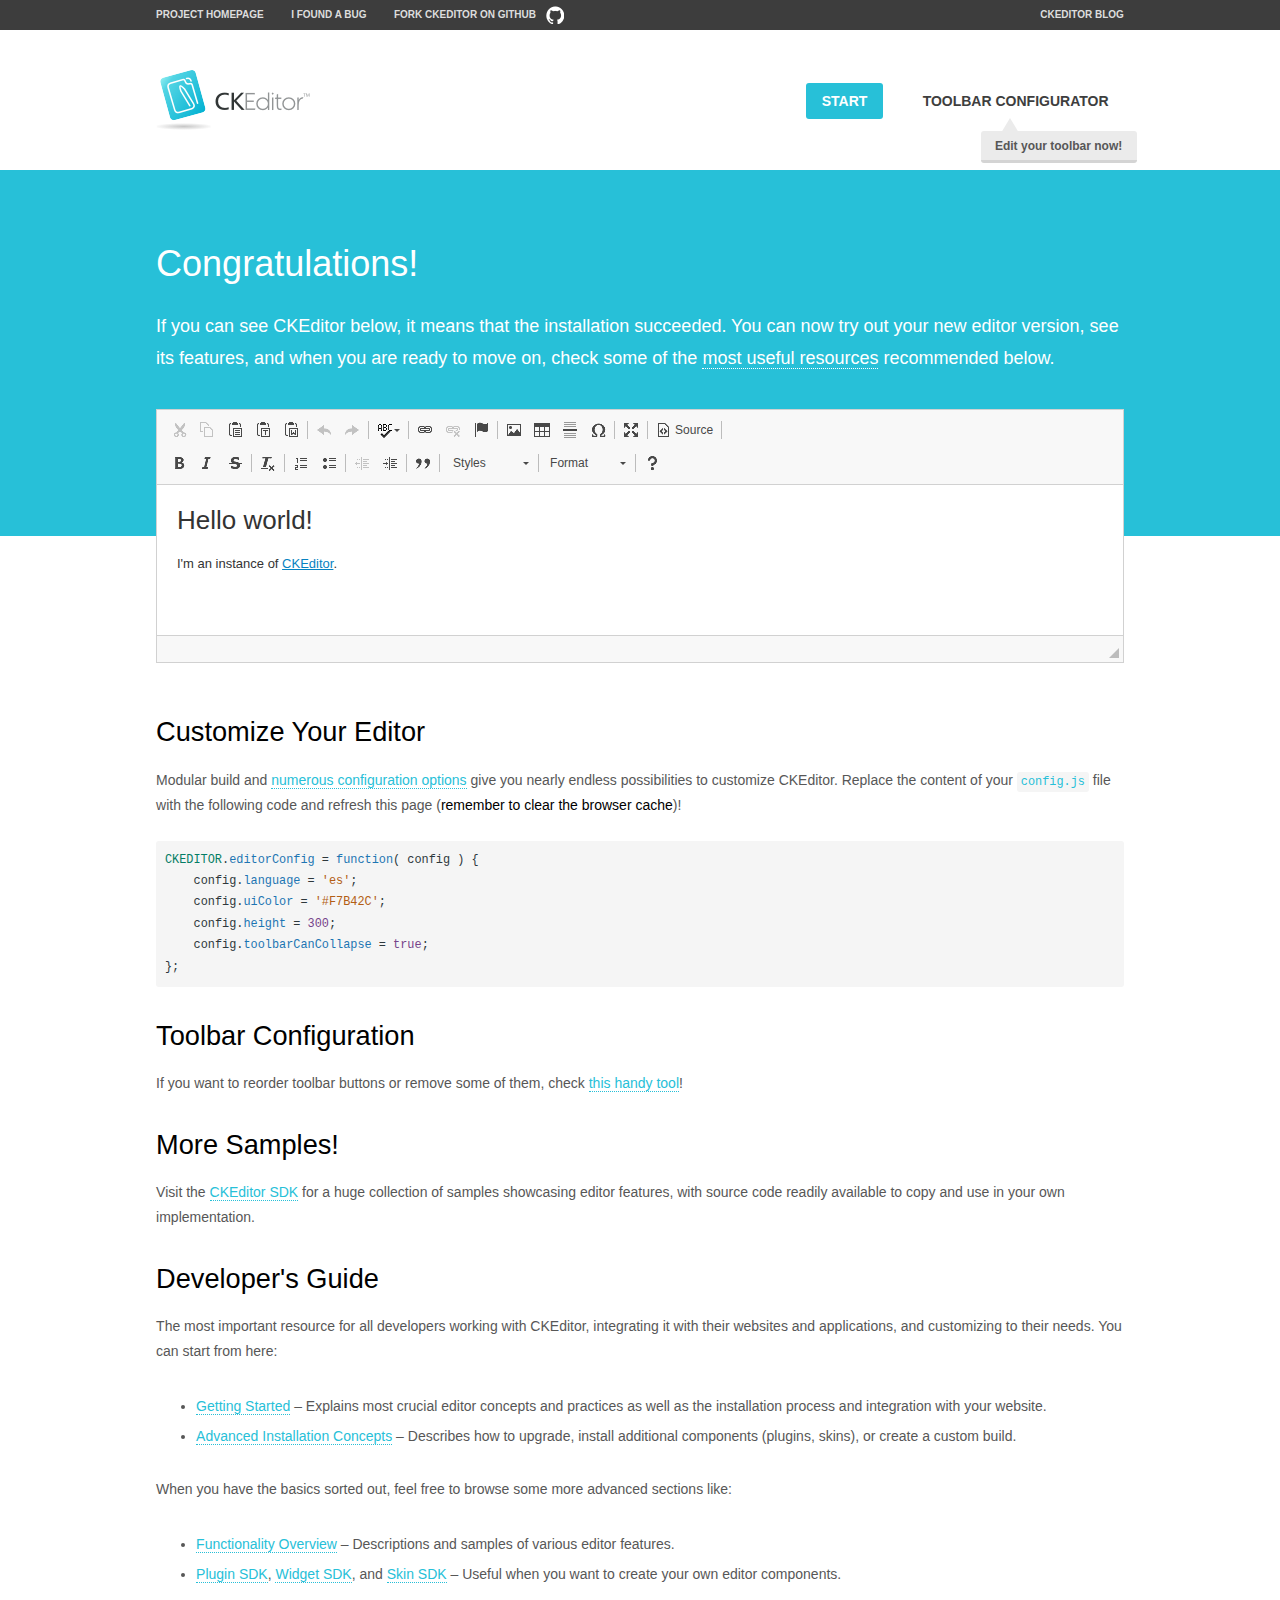
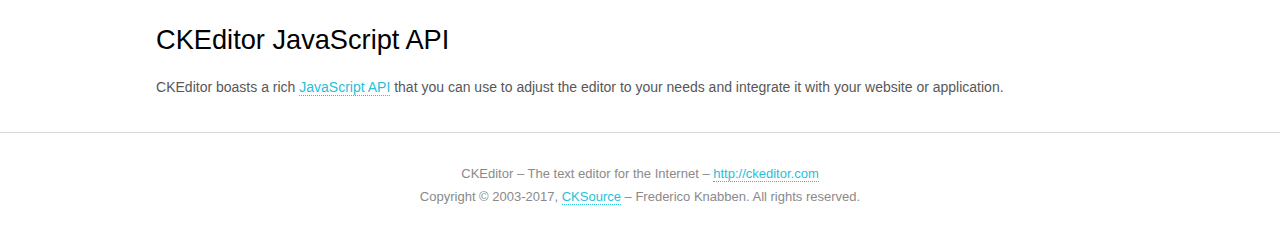
<file: statics/ckeditor/samples/index.html>
<!DOCTYPE html>
<!--
Copyright (c) 2003-2017, CKSource - Frederico Knabben. All rights reserved.
For licensing, see LICENSE.md or http://ckeditor.com/license
-->
<html>
<head>
	<meta charset="utf-8">
	<title>CKEditor Sample</title>
	<script src="../ckeditor.js"></script>
	<script src="js/sample.js"></script>
	<link rel="stylesheet" href="css/samples.css">
	<link rel="stylesheet" href="toolbarconfigurator/lib/codemirror/neo.css">
</head>
<body id="main">

<nav class="navigation-a">
	<div class="grid-container">
		<ul class="navigation-a-left grid-width-70">
			<li><a href="http://ckeditor.com">Project Homepage</a></li>
			<li><a href="http://dev.ckeditor.com/">I found a bug</a></li>
			<li><a href="http://github.com/ckeditor/ckeditor-dev" class="icon-pos-right icon-navigation-a-github">Fork CKEditor on GitHub</a></li>
		</ul>
		<ul class="navigation-a-right grid-width-30">
			<li><a href="http://ckeditor.com/blog-list">CKEditor Blog</a></li>
		</ul>
	</div>
</nav>

<header class="header-a">
	<div class="grid-container">
		<h1 class="header-a-logo grid-width-30">
			<a href="index.html"><img src="img/logo.png" alt="CKEditor Sample"></a>
		</h1>

		<nav class="navigation-b grid-width-70">
			<ul>
				<li><a href="index.html" class="button-a button-a-background">Start</a></li>
				<li><a href="toolbarconfigurator/index.html" class="button-a">Toolbar configurator <span class="balloon-a balloon-a-nw">Edit your toolbar now!</span></a></li>
			</ul>
		</nav>
	</div>
</header>

<main>
	<div class="adjoined-top">
		<div class="grid-container">
			<div class="content grid-width-100">
				<h1>Congratulations!</h1>
				<p>
					If you can see CKEditor below, it means that the installation succeeded.
					You can now try out your new editor version, see its features, and when you are ready to move on, check some of the <a href="#sample-customize">most useful resources</a> recommended below.
				</p>
			</div>
		</div>
	</div>
	<div class="adjoined-bottom">
		<div class="grid-container">
			<div class="grid-width-100">
				<div id="editor">
					<h1>Hello world!</h1>
					<p>I'm an instance of <a href="http://ckeditor.com">CKEditor</a>.</p>
				</div>
			</div>
		</div>
	</div>

	<div class="grid-container">
		<div class="content grid-width-100">
			<section id="sample-customize">
				<h2>Customize Your Editor</h2>
				<p>Modular build and <a href="http://docs.ckeditor.com/#!/guide/dev_configuration">numerous configuration options</a> give you nearly endless possibilities to customize CKEditor. Replace the content of your <code><a href="../config.js">config.js</a></code> file with the following code and refresh this page (<strong>remember to clear the browser cache</strong>)!</p>
		<pre class="cm-s-neo CodeMirror"><code><span style="padding-right: 0.1px;"><span class="cm-variable">CKEDITOR</span>.<span class="cm-property">editorConfig</span> <span class="cm-operator">=</span> <span class="cm-keyword">function</span>( <span class="cm-def">config</span> ) {</span>
<span style="padding-right: 0.1px;"><span class="cm-tab">	</span><span class="cm-variable-2">config</span>.<span class="cm-property">language</span> <span class="cm-operator">=</span> <span class="cm-string">'es'</span>;</span>
<span style="padding-right: 0.1px;"><span class="cm-tab">	</span><span class="cm-variable-2">config</span>.<span class="cm-property">uiColor</span> <span class="cm-operator">=</span> <span class="cm-string">'#F7B42C'</span>;</span>
<span style="padding-right: 0.1px;"><span class="cm-tab">	</span><span class="cm-variable-2">config</span>.<span class="cm-property">height</span> <span class="cm-operator">=</span> <span class="cm-number">300</span>;</span>
<span style="padding-right: 0.1px;"><span class="cm-tab">	</span><span class="cm-variable-2">config</span>.<span class="cm-property">toolbarCanCollapse</span> <span class="cm-operator">=</span> <span class="cm-atom">true</span>;</span>
<span style="padding-right: 0.1px;">};</span></code></pre>
			</section>

			<section>
				<h2>Toolbar Configuration</h2>
				<p>If you want to reorder toolbar buttons or remove some of them, check <a href="toolbarconfigurator/index.html">this handy tool</a>!</p>
			</section>

			<section>
				<h2>More Samples!</h2>
				<p>Visit the <a href="http://sdk.ckeditor.com">CKEditor SDK</a> for a huge collection of samples showcasing editor features, with source code readily available to copy and use in your own implementation.</p>
			</section>

			<section>
				<h2>Developer's Guide</h2>
				<p>The most important resource for all developers working with CKEditor, integrating it with their websites and applications, and customizing to their needs. You can start from here:</p>
				<ul>
					<li><a href="http://docs.ckeditor.com/#!/guide/dev_installation">Getting Started</a> &ndash; Explains most crucial editor concepts and practices as well as the installation process and integration with your website.</li>
					<li><a href="http://docs.ckeditor.com/#!/guide/dev_advanced_installation">Advanced Installation Concepts</a> &ndash; Describes how to upgrade, install additional components (plugins, skins), or create a custom build.</li>
				</ul>
					<p>When you have the basics sorted out, feel free to browse some more advanced sections like:</p>
				<ul>
					<li><a href="http://docs.ckeditor.com/#!/guide/dev_features">Functionality Overview</a> &ndash; Descriptions and samples of various editor features.</li>
					<li><a href="http://docs.ckeditor.com/#!/guide/plugin_sdk_intro">Plugin SDK</a>, <a href="http://docs.ckeditor.com/#!/guide/widget_sdk_intro">Widget SDK</a>, and <a href="http://docs.ckeditor.com/#!/guide/skin_sdk_intro">Skin SDK</a> &ndash; Useful when you want to create your own editor components.</li>
				</ul>
			</section>

			<section>
				<h2>CKEditor JavaScript API</h2>
				<p>CKEditor boasts a rich <a href="http://docs.ckeditor.com/#!/api">JavaScript API</a> that you can use to adjust the editor to your needs and integrate it with your website or application.</p>
			</section>
		</div>
	</div>
</main>

<footer class="footer-a grid-container">
	<div class="grid-container">
		<p class="grid-width-100">
			CKEditor &ndash; The text editor for the Internet &ndash; <a class="samples" href="http://ckeditor.com/">http://ckeditor.com</a>
		</p>
		<p class="grid-width-100" id="copy">
			Copyright &copy; 2003-2017, <a class="samples" href="http://cksource.com/">CKSource</a> &ndash; Frederico Knabben. All rights reserved.
		</p>
	</div>
</footer>
<script>
	initSample();
</script>

</body>
</html>
</file>
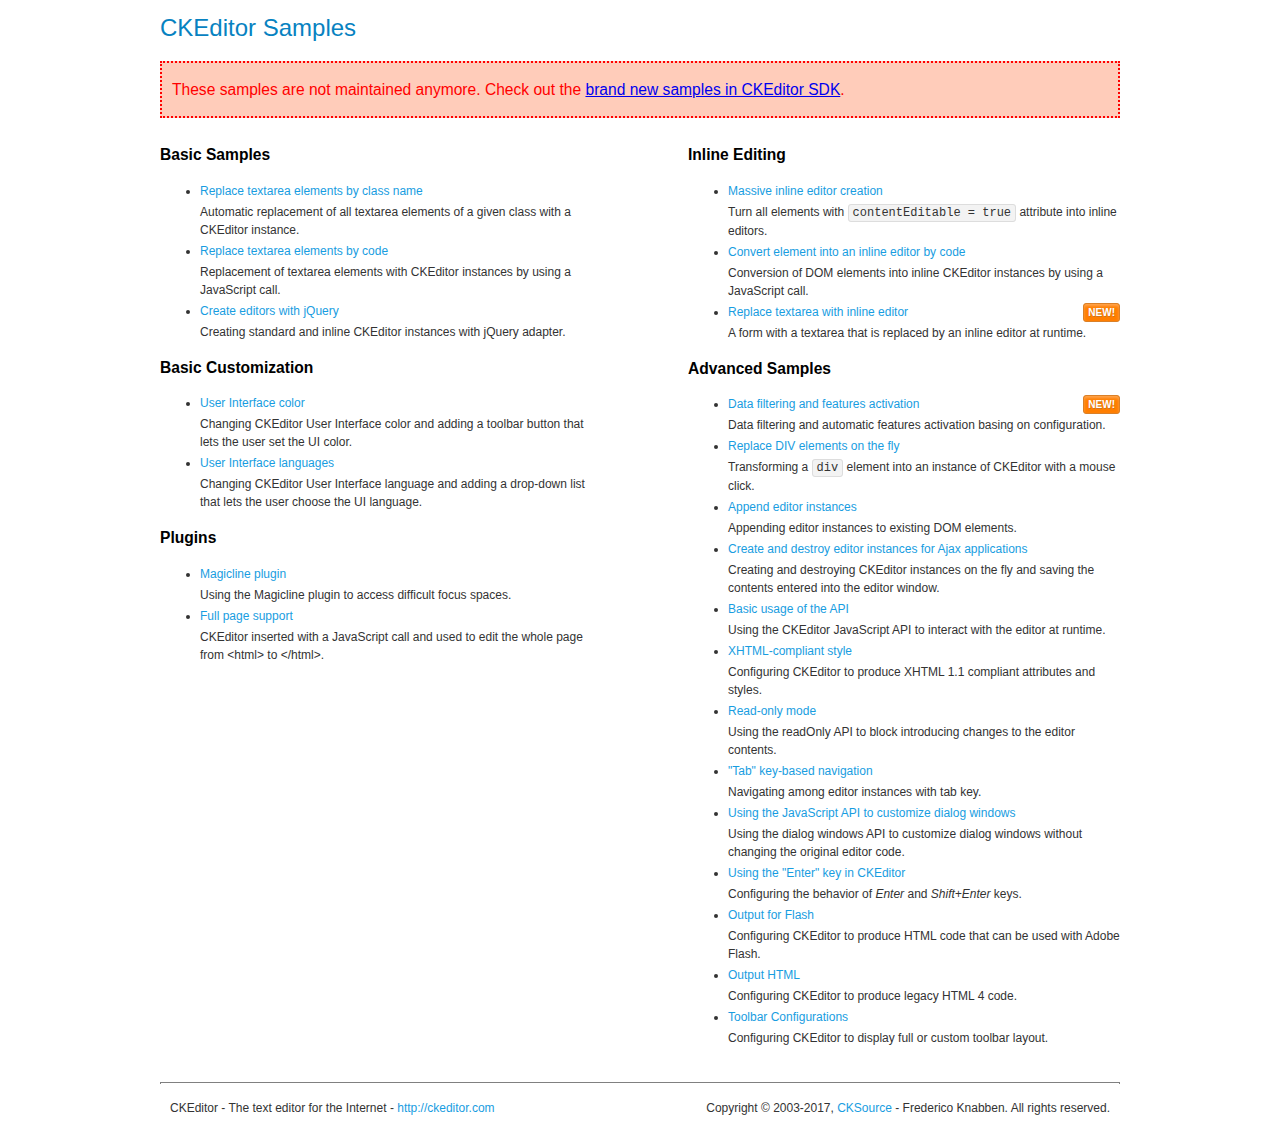
<file: statics/ckeditor/samples/old/index.html>
<!DOCTYPE html>
<!--
Copyright (c) 2003-2017, CKSource - Frederico Knabben. All rights reserved.
For licensing, see LICENSE.md or http://ckeditor.com/license
-->
<html>
<head>
	<meta charset="utf-8">
	<title>CKEditor Samples</title>
	<link rel="stylesheet" href="sample.css">
</head>
<body>
	<h1 class="samples">
		CKEditor Samples
	</h1>
	<div class="warning deprecated">
		These samples are not maintained anymore. Check out the <a href="http://sdk.ckeditor.com/">brand new samples in CKEditor SDK</a>.
	</div>
	<div class="twoColumns">
		<div class="twoColumnsLeft">
			<h2 class="samples">
				Basic Samples
			</h2>
			<dl class="samples">
				<dt><a class="samples" href="replacebyclass.html">Replace textarea elements by class name</a></dt>
				<dd>Automatic replacement of all textarea elements of a given class with a CKEditor instance.</dd>

				<dt><a class="samples" href="replacebycode.html">Replace textarea elements by code</a></dt>
				<dd>Replacement of textarea elements with CKEditor instances by using a JavaScript call.</dd>

				<dt><a class="samples" href="jquery.html">Create editors with jQuery</a></dt>
				<dd>Creating standard and inline CKEditor instances with jQuery adapter.</dd>
			</dl>

			<h2 class="samples">
				Basic Customization
			</h2>
			<dl class="samples">
				<dt><a class="samples" href="uicolor.html">User Interface color</a></dt>
				<dd>Changing CKEditor User Interface color and adding a toolbar button that lets the user set the UI color.</dd>

				<dt><a class="samples" href="uilanguages.html">User Interface languages</a></dt>
				<dd>Changing CKEditor User Interface language and adding a drop-down list that lets the user choose the UI language.</dd>
			</dl>


			<h2 class="samples">Plugins</h2>
<dl class="samples">
<dt><a class="samples" href="magicline/magicline.html">Magicline plugin</a></dt>
<dd>Using the Magicline plugin to access difficult focus spaces.</dd>

<dt><a class="samples" href="wysiwygarea/fullpage.html">Full page support</a></dt>
<dd>CKEditor inserted with a JavaScript call and used to edit the whole page from &lt;html&gt; to &lt;/html&gt;.</dd>
</dl>
		</div>
		<div class="twoColumnsRight">
			<h2 class="samples">
				Inline Editing
			</h2>
			<dl class="samples">
				<dt><a class="samples" href="inlineall.html">Massive inline editor creation</a></dt>
				<dd>Turn all elements with <code>contentEditable = true</code> attribute into inline editors.</dd>

				<dt><a class="samples" href="inlinebycode.html">Convert element into an inline editor by code</a></dt>
				<dd>Conversion of DOM elements into inline CKEditor instances by using a JavaScript call.</dd>

				<dt><a class="samples" href="inlinetextarea.html">Replace textarea with inline editor</a> <span class="new">New!</span></dt>
				<dd>A form with a textarea that is replaced by an inline editor at runtime.</dd>

				
			</dl>

			<h2 class="samples">
				Advanced Samples
			</h2>
			<dl class="samples">
				<dt><a class="samples" href="datafiltering.html">Data filtering and features activation</a> <span class="new">New!</span></dt>
				<dd>Data filtering and automatic features activation basing on configuration.</dd>

				<dt><a class="samples" href="divreplace.html">Replace DIV elements on the fly</a></dt>
				<dd>Transforming a <code>div</code> element into an instance of CKEditor with a mouse click.</dd>

				<dt><a class="samples" href="appendto.html">Append editor instances</a></dt>
				<dd>Appending editor instances to existing DOM elements.</dd>

				<dt><a class="samples" href="ajax.html">Create and destroy editor instances for Ajax applications</a></dt>
				<dd>Creating and destroying CKEditor instances on the fly and saving the contents entered into the editor window.</dd>

				<dt><a class="samples" href="api.html">Basic usage of the API</a></dt>
				<dd>Using the CKEditor JavaScript API to interact with the editor at runtime.</dd>

				<dt><a class="samples" href="xhtmlstyle.html">XHTML-compliant style</a></dt>
				<dd>Configuring CKEditor to produce XHTML 1.1 compliant attributes and styles.</dd>

				<dt><a class="samples" href="readonly.html">Read-only mode</a></dt>
				<dd>Using the readOnly API to block introducing changes to the editor contents.</dd>

				<dt><a class="samples" href="tabindex.html">"Tab" key-based navigation</a></dt>
				<dd>Navigating among editor instances with tab key.</dd>


				
<dt><a class="samples" href="dialog/dialog.html">Using the JavaScript API to customize dialog windows</a></dt>
<dd>Using the dialog windows API to customize dialog windows without changing the original editor code.</dd>

<dt><a class="samples" href="enterkey/enterkey.html">Using the &quot;Enter&quot; key in CKEditor</a></dt>
<dd>Configuring the behavior of <em>Enter</em> and <em>Shift+Enter</em> keys.</dd>

<dt><a class="samples" href="htmlwriter/outputforflash.html">Output for Flash</a></dt>
<dd>Configuring CKEditor to produce HTML code that can be used with Adobe Flash.</dd>

<dt><a class="samples" href="htmlwriter/outputhtml.html">Output HTML</a></dt>
<dd>Configuring CKEditor to produce legacy HTML 4 code.</dd>

<dt><a class="samples" href="toolbar/toolbar.html">Toolbar Configurations</a></dt>
<dd>Configuring CKEditor to display full or custom toolbar layout.</dd>

			</dl>
		</div>
	</div>
	<div id="footer">
		<hr>
		<p>
			CKEditor - The text editor for the Internet - <a class="samples" href="http://ckeditor.com/">http://ckeditor.com</a>
		</p>
		<p id="copy">
			Copyright &copy; 2003-2017, <a class="samples" href="http://cksource.com/">CKSource</a> - Frederico Knabben. All rights reserved.
		</p>
	</div>
</body>
</html>
</file>
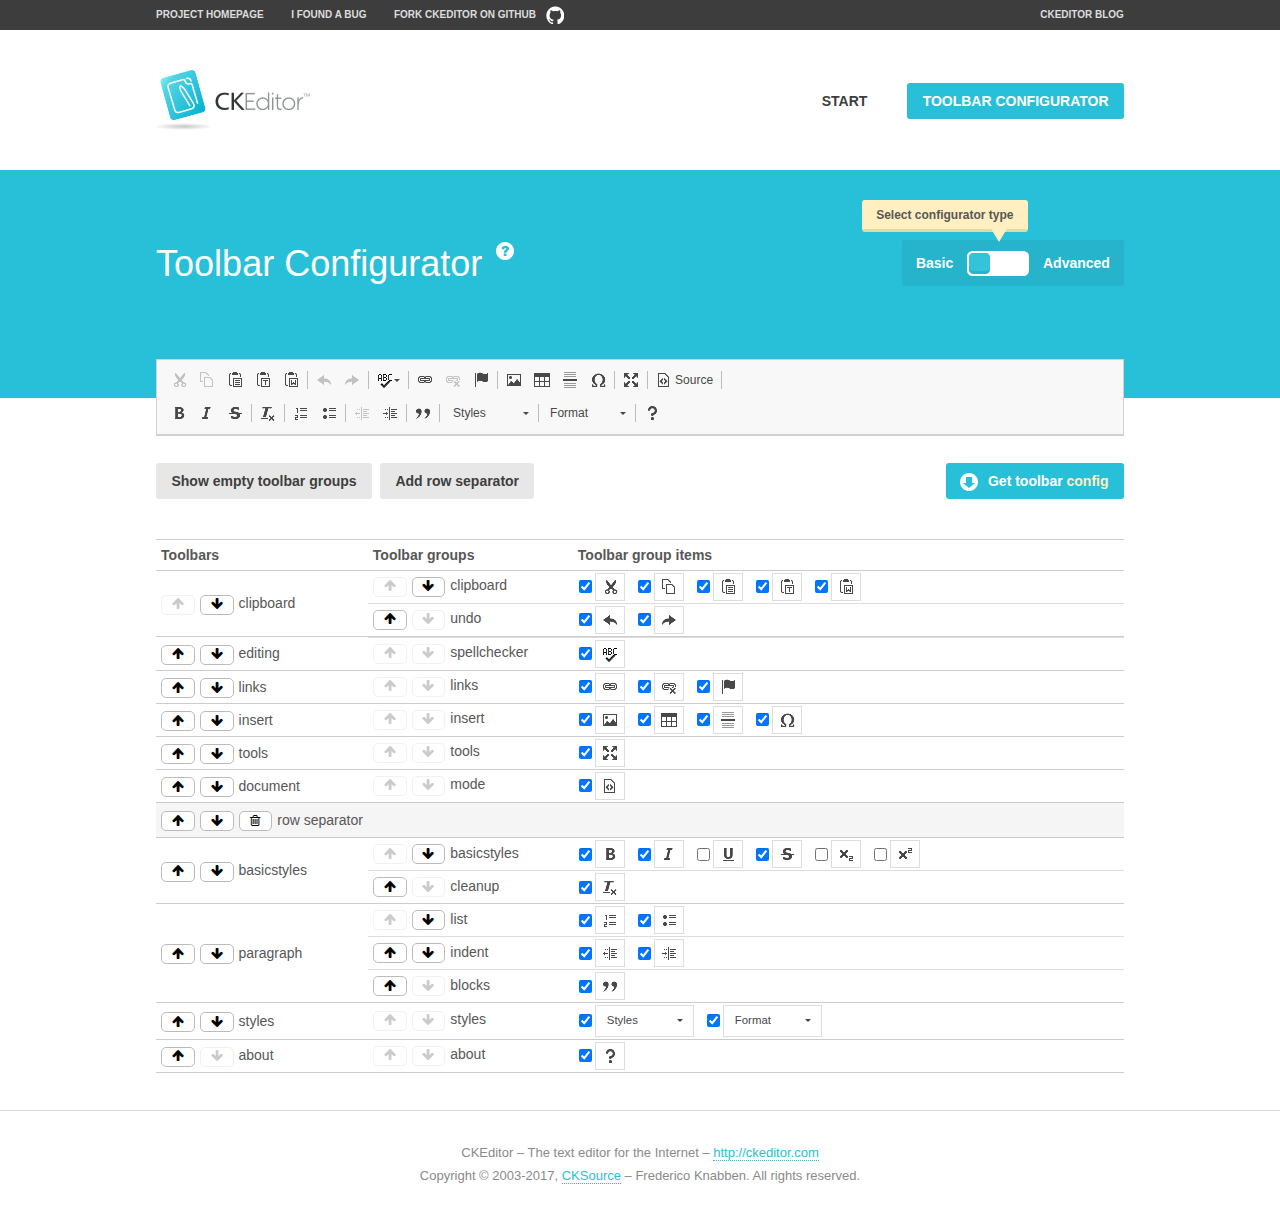
<file: statics/ckeditor/samples/toolbarconfigurator/index.html>
<!DOCTYPE html>
<!--
Copyright (c) 2003-2017, CKSource - Frederico Knabben. All rights reserved.
For licensing, see LICENSE.md or http://ckeditor.com/license
-->
<!--[if IE 8]><html class="ie8"><![endif]-->
<!--[if gt IE 8]><html><![endif]-->
<!--[if !IE]><!--><html><!--<![endif]-->
<head>
	<meta charset="utf-8">
	<title>Toolbar Configurator</title>
	<script src="../../ckeditor.js"></script>
	<script>
		if ( CKEDITOR.env.ie && CKEDITOR.env.version < 9 )
			CKEDITOR.tools.enableHtml5Elements( document );
	</script>
	<link rel="stylesheet" href="lib/codemirror/codemirror.css">
	<link rel="stylesheet" href="lib/codemirror/show-hint.css">
	<link rel="stylesheet" href="lib/codemirror/neo.css">
	<link rel="stylesheet" href="css/fontello.css">
	<link rel="stylesheet" href="../css/samples.css">
</head>
<body id="toolbar">

<nav class="navigation-a">
	<div class="grid-container">
		<ul class="navigation-a-left grid-width-70">
			<li><a href="http://ckeditor.com">Project Homepage</a></li>
			<li><a href="http://dev.ckeditor.com/">I found a bug</a></li>
			<li><a href="http://github.com/ckeditor/ckeditor-dev" class="icon-pos-right icon-navigation-a-github">Fork CKEditor on GitHub</a></li>
		</ul>
		<ul class="navigation-a-right grid-width-30">
			<li><a href="http://ckeditor.com/blog-list">CKEditor Blog</a></li>
		</ul>
	</div>
</nav>

<header class="header-a">
	<div class="grid-container">
		<h1 class="header-a-logo grid-width-30">
			<a href="../index.html"><img src="../img/logo.png" alt="CKEditor Logo"></a>
		</h1>
		<nav class="navigation-b grid-width-70">
			<ul>
				<li><a href="../index.html"  class="button-a">Start</a></li>
				<li><a href="index.html"  class="button-a button-a-background">Toolbar configurator</a></li>
			</ul>
		</nav>
	</div>
</header>

<main>
	<div class="adjoined-top">
		<div class="grid-container">
			<div class="content grid-width-100">
				<div class="grid-container-nested">
					<h1 class="grid-width-60">
						Toolbar Configurator
						<a href="#help-content" type="button" title="Configurator help" id="help" class="button-a button-a-background button-a-no-text icon-pos-left icon-question-mark">Help</a>
					</h1>

					<div class="grid-width-40 grid-switch-magic">
						<div class="switch">
							<span class="balloon-a balloon-a-se">Select configurator type</span>
							<input type="radio" name="radio" data-num="1" id="radio-basic" />
							<input type="radio" name="radio" data-num="2" id="radio-advanced" />
							<label data-for="1" for="radio-basic">Basic</label>
							<span class="switch-inner">
								<span class="handler"></span>
							</span>
							<label data-for="2" for="radio-advanced">Advanced</label>
						</div>
					</div>
				</div>
			</div>
		</div>
	</div>
	<div class="adjoined-bottom">
		<div class="grid-container">
			<div class="grid-width-100">
				<div class="editors-container">
					<div id="editor-basic"></div>
					<div id="editor-advanced"></div>
				</div>
			</div>
		</div>
	</div>

	<div class="grid-container configurator">
		<div class="content grid-width-100">
			<div class="configurator">
				<div>
					<div id="toolbarModifierWrapper"></div>
				</div>
			</div>
		</div>
	</div>

	<div id="help-content">
		<div class="grid-container">
			<div class="grid-width-100">
				<h2>What Am I Doing Here?</h2>

				<div class="grid-container grid-container-nested">
					<div class="basic">
						<div class="grid-width-50">
							<p>Arrange <a href="http://docs.ckeditor.com/#!/api/CKEDITOR.config-cfg-toolbarGroups">toolbar groups</a>, toggle <a href="http://docs.ckeditor.com/#!/api/CKEDITOR.config-cfg-removeButtons">button visibility</a> according to your needs and get your toolbar configuration.</p>
							<p>You can replace the content of the <a href="../../config.js"><code>config.js</code></a> file with the generated configuration. If you already set some configuration options you will need to merge both configurations.</p>
						</div>
						<div class="grid-width-50">
							<p>Read more about different ways of <a href="http://docs.ckeditor.com/#!/guide/dev_configuration">setting configuration</a> and do not forget about <strong>clearing browser cache</strong>.</p>
							<p>Arranging toolbar groups is the recommended way of configuring the toolbar, but if you need more freedom you can use the <a href="#advanced">advanced configurator</a>.</p>
						</div>
					</div>
					<div class="advanced" style="display: none;">
						<div class="grid-width-50">
							<p>With this code editor you can edit your <a href="http://docs.ckeditor.com/#!/api/CKEDITOR.config-cfg-toolbar">toolbar configuration</a> live.</p>
							<p>You can replace the content of the <a href="../../config.js"><code>config.js</code></a> file with the generated configuration. If you already set some configuration options you will need to merge both configurations.</p>
						</div>
						<div class="grid-width-50">
							<p>Read more about different ways of <a href="http://docs.ckeditor.com/#!/guide/dev_configuration">setting configuration</a> and do not forget about <strong>clearing browser cache</strong>.</p>
						</div>
					</div>
				</div>

				<p class="grid-container grid-container-nested">
					<button type="button" class="help-content-close grid-width-100 button-a button-a-background">Got it. Let's play!</button>
				</p>
			</div>
		</div>
	</div>
</main>

<footer class="footer-a grid-container">
	<p class="grid-width-100">
		CKEditor &ndash; The text editor for the Internet &ndash; <a class="samples" href="http://ckeditor.com/">http://ckeditor.com</a>
	</p>
	<p class="grid-width-100" id="copy">
		Copyright &copy; 2003-2017, <a class="samples" href="http://cksource.com/">CKSource</a> &ndash; Frederico Knabben. All rights reserved.
	</p>
</footer>

<script src="lib/codemirror/codemirror.js"></script>
<script src="lib/codemirror/javascript.js"></script>
<script src="lib/codemirror/show-hint.js"></script>

<script src="js/fulltoolbareditor.js"></script>
<script src="js/abstracttoolbarmodifier.js"></script>
<script src="js/toolbarmodifier.js"></script>
<script src="js/toolbartextmodifier.js"></script>
<script src="../js/sf.js"></script>

<script>
	( function() {
		'use strict';

		var mode = ( window.location.hash.substr( 1 ) === 'advanced' ) ? 'advanced' : 'basic',
			configuratorSection = CKEDITOR.document.findOne( 'main > .grid-container.configurator' ),
			basicInstruction = CKEDITOR.document.findOne( '#help-content .basic' ),
			advancedInstruction = CKEDITOR.document.findOne( '#help-content .advanced' ),

			// Configurator mode switcher.
			modeSwitchBasic = CKEDITOR.document.getById( 'radio-basic' ),
			modeSwitchAdvanced = CKEDITOR.document.getById( 'radio-advanced' );

		// Initial setup
		function updateSwitcher() {
			if ( mode === 'advanced' ) {
				modeSwitchAdvanced.$.checked = true;
			} else {
				modeSwitchBasic.$.checked = true;
			}
		}

		updateSwitcher();

		CKEDITOR.document.getWindow().on( 'hashchange', function( e ) {
			var hash = window.location.hash.substr( 1 );
			if ( !( hash === 'advanced' || hash === 'basic' ) ) {
				return;
			}
			mode = hash;
			onToolbarsDone( mode );
		} );

		CKEDITOR.document.getWindow().on( 'resize', function() {
			updateToolbar( ( mode === 'basic' ? toolbarModifier : toolbarTextModifier )[ 'editorInstance' ] );
		} );

		function onRefresh( modifier ) {
			modifier = modifier || this;

			if ( mode === 'basic' && modifier instanceof ToolbarConfigurator.ToolbarTextModifier ) {
				return;
			}

			// CodeMirror container becomes visible, so we need to refresh and to avoid rendering problems.
			if ( mode === 'advanced' && modifier instanceof ToolbarConfigurator.ToolbarTextModifier ) {
				modifier.codeContainer.refresh();
			}

			updateToolbar( modifier.editorInstance );
		}

		function updateToolbar( editor ) {
			var editorContainer = editor.container;

			// Not always editor is loaded.
			if ( !editorContainer ) {
				return;
			}

			var displayStyle = editorContainer.getStyle( 'display' );

			editorContainer.setStyle( 'display', 'block' );

			var newHeight = editorContainer.getSize( 'height' );

			var newMarginTop = parseInt( editorContainer.getComputedStyle( 'margin-top' ), 10 );
			newMarginTop = ( isNaN( newMarginTop ) ? 0 : Number( newMarginTop ) );

			var newMarginBottom = parseInt( editorContainer.getComputedStyle( 'margin-bottom' ), 10 );
			newMarginBottom = ( isNaN( newMarginBottom ) ? 0 : Number( newMarginBottom ) );

			var result = newHeight + newMarginTop + newMarginBottom;

			editorContainer.setStyle( 'display', displayStyle );

			editor.container.getAscendant( 'div' ).setStyle( 'height', result + 'px' );
		}

		var toolbarModifier = new ToolbarConfigurator.ToolbarModifier( 'editor-basic' );

		var done = 0;
		toolbarModifier.init( onToolbarInit );
		toolbarModifier.onRefresh = onRefresh;

		CKEDITOR.document.getById( 'toolbarModifierWrapper' ).append( toolbarModifier.mainContainer );

		var toolbarTextModifier = new ToolbarConfigurator.ToolbarTextModifier( 'editor-advanced' );
		toolbarTextModifier.init( onToolbarInit );
		toolbarTextModifier.onRefresh = onRefresh;

		function onToolbarInit() {
			if ( ++done === 2 ) {
				onToolbarsDone();

				positionSticky.watch( CKEDITOR.document.findOne( '.toolbar' ), function() {
					return mode === 'advanced';
				} );
			}
		}

		function onToolbarsDone() {
			if ( mode === 'basic' ) {
				toggleModeBasic( false );
			} else {
				toggleModeAdvanced( false );
			}

			updateSwitcher();

			setTimeout( function() {
				CKEDITOR.document.findOne( '.editors-container' ).addClass( 'active' );
				CKEDITOR.document.findOne( '#toolbarModifierWrapper' ).addClass( 'active' );
			}, 200 );
		}

		CKEDITOR.document.getById( 'toolbarModifierWrapper' ).append( toolbarTextModifier.mainContainer );

		function toogleModeSwitch( onElement, offElement, onModifier, offModifier ) {
			onElement.addClass( 'fancy-button-active' );
			offElement.removeClass( 'fancy-button-active' );

			onModifier.showUI();
			offModifier.hideUI();
		}

		function toggleModeBasic( callOnRefresh ) {
			callOnRefresh = ( callOnRefresh !== false );
			mode = 'basic';
			window.location.hash = '#basic';
			toogleModeSwitch( modeSwitchBasic, modeSwitchAdvanced, toolbarModifier, toolbarTextModifier );

			configuratorSection.removeClass( 'freed-width' );
			basicInstruction.show();
			advancedInstruction.hide();

			callOnRefresh && onRefresh( toolbarModifier );
		}

		function toggleModeAdvanced( callOnRefresh ) {
			callOnRefresh = ( callOnRefresh !== false );
			mode = 'advanced';
			window.location.hash = '#advanced';
			toogleModeSwitch( modeSwitchAdvanced, modeSwitchBasic, toolbarTextModifier, toolbarModifier );

			configuratorSection.addClass( 'freed-width' );
			advancedInstruction.show();
			basicInstruction.hide();

			callOnRefresh && onRefresh( toolbarTextModifier );
		}

		modeSwitchBasic.on( 'click', toggleModeBasic );
		modeSwitchAdvanced.on( 'click', toggleModeAdvanced );

		//
		// Position:sticky for the toolbar.
		//

		// Will make elements behave like they were styled with position:sticky.
		var positionSticky = {
			// Store object: {
			// 		element: CKEDITOR.dom.element, // Element which will float.
			// 		placeholder: CKEDITOR.dom.element, // Placeholder which is place to prevent page bounce.
			// 		isFixed: boolean // Whether element float now.
			// }
			watched: [],

			active: [],

			staticContainer: null,

			init: function() {
				var element = CKEDITOR.dom.element.createFromHtml(
					'<div class="staticContainer">' +
						'<div class="grid-container" >' +
							'<div class="grid-width-100">' +
								'<div class="inner"></div>' +
							'</div>' +
						'</div>' +
					'</div>' );

				this.staticContainer = element.findOne( '.inner' );

				CKEDITOR.document.getBody().append( element );
			},

			watch: function( element, preventFunc ) {
				this.watched.push( {
					element: element,
					placeholder: new CKEDITOR.dom.element( 'div' ),
					isFixed: false,
					preventFunc: preventFunc
				} );
			},

			checkAll: function() {
				for ( var i = 0; i < this.watched.length; i++ ) {
					this.check( this.watched[ i ] );
				}
			},

			check: function( element ) {
				var isFixed = element.isFixed;
				var shouldBeFixed = this.shouldBeFixed( element );

				// Nothing to be done.
				if ( isFixed === shouldBeFixed ) {
					return;
				}

				var placeholder = element.placeholder;

				if ( isFixed ) {
					// Unfixing.

					element.element.insertBefore( placeholder );
					placeholder.remove();

					element.element.removeStyle( 'margin' );

					this.active.splice( CKEDITOR.tools.indexOf( this.active, element ), 1 );

				} else {
					// Fixing.
					placeholder.setStyle( 'width', element.element.getSize( 'width' ) + 'px' );
					placeholder.setStyle( 'height', element.element.getSize( 'height' ) + 'px' );
					placeholder.setStyle( 'margin-bottom', element.element.getComputedStyle( 'margin-bottom' ) );
					placeholder.setStyle( 'display', element.element.getComputedStyle( 'display' ) );
					placeholder.insertAfter( element.element );

					this.staticContainer.append( element.element );

					this.active.push( element );
				}

				element.isFixed = !element.isFixed;
			},

			shouldBeFixed: function( element ) {
				if ( element.preventFunc && element.preventFunc() ) {
					return false;
				}

				// If element is already fixed we are checking it's placeholder.
				var related = ( element.isFixed ? element.placeholder : element.element ),
					clientRect = related.$.getBoundingClientRect(),
					staticHeight = this.staticContainer.getSize('height' ),
					elemHeight = element.element.getSize( 'height' );

				if ( element.isFixed ) {
					return ( clientRect.top + elemHeight < staticHeight );
				} else {
					return ( clientRect.top < staticHeight );
				}
			}
		};

		positionSticky.init();

		CKEDITOR.document.getWindow().on( 'scroll',
			new CKEDITOR.tools.eventsBuffer( 100, positionSticky.checkAll, positionSticky ).input
		);

		// Make the toolbar sticky.
		positionSticky.watch( CKEDITOR.document.findOne( '.editors-container' ) );

		// Help button and help-content.
		( function() {
			var helpButton = CKEDITOR.document.getById( 'help' ),
				helpContent = CKEDITOR.document.getById( 'help-content' );

			// Don't show help button on IE8 because it's unsupported by Pico Modal.
			if ( CKEDITOR.env.ie && CKEDITOR.env.version == 8 ) {
				helpButton.hide();
			} else {
				// Display help modal when the button is clicked.
				helpButton.on( 'click', function( evt ) {
					SF.modal( {
						// Clone modal content from DOM.
						content: helpContent.getHtml(),

						afterCreate: function( modal ) {
							// Enable modal content button to close the modal.
							new CKEDITOR.dom.element( modal.modalElem() ).findOne( '.help-content-close' ).once( 'click', modal.close );
						}
					} ).show();
				} );
			}
		} )();
	} )();
</script>
</body>
</html>
</file>
<file: statics/ckeditor/samples/css/samples.css>
/**
 * @license Copyright (c) 2003-2017, CKSource - Frederico Knabben. All rights reserved.
 * For licensing, see LICENSE.md or http://ckeditor.com/license
 */
@media (max-width: 900px) {
  .global-is-mobile-hidden {
    display: none !important;
  }
}
article,
aside,
details,
figcaption,
figure,
footer,
header,
hgroup,
main,
menu,
nav,
section {
  display: block;
}
body,
html {
  margin: 0;
  padding: 0;
  font: 16px / 1.8 Arial, 'Helvetica Neue', Helvetica, sans-serif;
  font-weight: 300;
  color: #575757;
}
.grid-width-10 {
  width: 10%;
}
.grid-width-20 {
  width: 20%;
}
.grid-width-30 {
  width: 30%;
}
.grid-width-40 {
  width: 40%;
}
.grid-width-50 {
  width: 50%;
}
.grid-width-60 {
  width: 60%;
}
.grid-width-70 {
  width: 70%;
}
.grid-width-80 {
  width: 80%;
}
.grid-width-90 {
  width: 90%;
}
.grid-width-100 {
  width: 100%;
}
@media (max-width: 900px) {
  .grid-width-10,
  .grid-width-20,
  .grid-width-30,
  .grid-width-40,
  .grid-width-50,
  .grid-width-60,
  .grid-width-70,
  .grid-width-80,
  .grid-width-90,
  .grid-width-100 {
    width: 100%;
  }
}
*[class*="grid-width"] {
  -webkit-box-sizing: border-box;
  -moz-box-sizing: border-box;
  box-sizing: border-box;
  padding-left: 4%;
  padding-right: 4%;
  float: left;
}
*[class*="grid-width"]:after,
.grid-container:after,
*[class*="grid-width"]:before,
.grid-container:before {
  content: '';
  display: block;
  overflow: hidden;
  visibility: hidden;
  font-size: 0;
  line-height: 0;
  width: 0;
  height: 0;
}
*[class*="grid-width"]:after,
.grid-container:after {
  clear: both;
}
.grid-container {
  -webkit-box-sizing: border-box;
  -moz-box-sizing: border-box;
  box-sizing: border-box;
  margin-left: auto;
  margin-right: auto;
}
.grid-container-nested *[class*="grid-width"]:first-child {
  padding-left: 0;
}
.grid-container-nested *[class*="grid-width"]:last-child {
  padding-right: 0;
}
@media (max-width: 900px) {
  .grid-container-nested *[class*="grid-width"]:first-child {
    padding-left: 4%;
  }
  .grid-container-nested *[class*="grid-width"]:last-child {
    padding-right: 4%;
  }
}
.header-a {
  min-height: 140px;
  overflow: hidden;
}
.header-a .header-a-logo {
  margin: 40px 0 0;
}
@media (max-width: 900px) {
  .header-a .header-a-logo {
    text-align: center;
  }
}
.header-a .header-a-logo img {
  border: transparent;
}
.navigation-a {
  height: 30px;
  background: #3D3D3D;
  position: absolute;
  left: 0;
  right: 0;
  top: 0;
  padding: 0;
  overflow: hidden;
}
@media (max-width: 900px) {
  .navigation-a {
    text-align: center;
  }
}
.navigation-a ul {
  list-style: none;
  margin: 0;
  overflow: hidden;
}
.navigation-a ul li,
.navigation-a ul li a {
  display: inline-block;
}
@media (max-width: 900px) {
  .navigation-a ul {
    width: auto;
    text-overflow: ellipsis;
    white-space: nowrap;
    display: inline-block;
    float: none;
  }
  .navigation-a ul:before,
  .navigation-a ul:after {
    display: none;
  }
}
.navigation-a ul.navigation-a-left {
  text-align: left;
}
@media (max-width: 900px) {
  .navigation-a ul.navigation-a-left {
    padding-right: 0;
  }
}
.navigation-a ul.navigation-a-right {
  text-align: right;
}
@media (max-width: 900px) {
  .navigation-a ul.navigation-a-right {
    padding-left: 23px;
  }
}
.navigation-a ul li + li {
  margin-left: 23px;
}
.navigation-a ul li a {
  font-size: 10px;
  font-size: 0.625rem;
  line-height: 18px;
  line-height: 1.13rem;
  line-height: 30px;
  float: left;
  color: #ddd;
  font-weight: bold;
  text-decoration: none;
  text-transform: uppercase;
}
.navigation-a ul li a:hover {
  cursor: pointer;
  color: #fff;
}
.icon-navigation-a-github:before,
.icon-navigation-a-github:after {
  background-image: url("[data-uri]");
}
.navigation-b {
  text-align: right;
  margin: 52px 0 0;
  overflow: visible;
}
@media (max-width: 900px) {
  .navigation-b {
    text-align: center;
    margin-top: 20px;
    padding: 0;
  }
}
.navigation-b ul {
  padding: 0;
  list-style: none;
  margin: 0;
  overflow: visible;
}
.navigation-b ul li,
.navigation-b ul li a {
  display: inline-block;
}
@media (max-width: 900px) {
  .navigation-b ul {
    display: table;
    width: 100%;
    padding-bottom: 1.5em;
  }
}
@media (max-width: 900px) {
  .navigation-b ul li {
    display: table-row;
  }
}
.navigation-b ul li + li {
  margin-left: 20px;
}
@media (max-width: 900px) {
  .navigation-b ul li + li {
    margin-left: 0;
  }
}
.navigation-b ul li a {
  -webkit-box-sizing: border-box;
  -moz-box-sizing: border-box;
  box-sizing: border-box;
  text-transform: uppercase;
  text-decoration: none;
  outline: none;
}
@media (max-width: 900px) {
  .navigation-b ul li a {
    width: 100%;
    -webkit-border-radius: 0;
    -webkit-background-clip: padding-box;
    -moz-border-radius: 0;
    -moz-background-clip: padding;
    border-radius: 0;
    background-clip: padding-box;
  }
}
.footer-a {
  font-size: 13px;
  font-size: 0.8125rem;
  line-height: 23.4px;
  line-height: 1.46rem;
  padding-top: 2.25em;
  padding-bottom: 2.25em;
  overflow: hidden;
  color: #8a8a8a;
}
.footer-a a {
  color: #27C0D8;
  text-decoration: none;
  border-bottom: 1px dotted #27C0D8;
}
.footer-a a:hover {
  color: #23adc2;
}
.footer-a p {
  margin: 0;
  display: inline-block;
  text-align: center;
}
.content {
  font-size: 14px;
  font-size: 0.875rem;
  line-height: 25.2px;
  line-height: 1.57rem;
  overflow: hidden;
  padding-top: 1.5em;
  padding-bottom: 1.5em;
}
.content p {
  margin: 0.75em 0;
}
.content ul,
.content ol,
.content pre,
.content blockquote,
.content textarea:not([class^="cke"]),
.content .cke {
  margin: 1.875em 0;
}
.content code,
.content kbd {
  -webkit-border-radius: 3px;
  -webkit-background-clip: padding-box;
  -moz-border-radius: 3px;
  -moz-background-clip: padding;
  border-radius: 3px;
  background-clip: padding-box;
  padding: 3px 4px;
}
.content pre,
.content code,
.content kbd,
.content blockquote {
  background: #f5f5f5;
}
.content blockquote,
.content pre {
  background: none;
  border-left: 4px solid #27C0D8;
  padding: 1.5em 2.25em;
}
.content p a,
.content ul a,
.content ol a,
.content blockquote a,
.content h1 a,
.content h2 a,
.content h3 a,
.content h4 a,
.content h5 a {
  color: #27C0D8;
  text-decoration: none;
  border-bottom: 1px dotted #27C0D8;
}
.content p a:hover,
.content ul a:hover,
.content ol a:hover,
.content blockquote a:hover,
.content h1 a:hover,
.content h2 a:hover,
.content h3 a:hover,
.content h4 a:hover,
.content h5 a:hover {
  color: #23adc2;
}
.content h1,
.content h2,
.content h3,
.content h4,
.content h5 {
  color: #000;
  font-weight: 100;
}
.content h1 code,
.content h2 code,
.content h3 code,
.content h4 code,
.content h5 code,
.content h1 kbd,
.content h2 kbd,
.content h3 kbd,
.content h4 kbd,
.content h5 kbd {
  font-size: inherit;
}
.content h1 a.content-heading-anchor,
.content h2 a.content-heading-anchor,
.content h3 a.content-heading-anchor,
.content h4 a.content-heading-anchor,
.content h5 a.content-heading-anchor {
  font-weight: 100;
  vertical-align: middle;
  opacity: 0;
  border: 0;
}
.content h1:hover a.content-heading-anchor,
.content h2:hover a.content-heading-anchor,
.content h3:hover a.content-heading-anchor,
.content h4:hover a.content-heading-anchor,
.content h5:hover a.content-heading-anchor {
  opacity: 1;
}
.content h1:target a,
.content h2:target a,
.content h3:target a,
.content h4:target a,
.content h5:target a {
  -webkit-animation: targetLinkOpacity 0.5s linear alternate;
  -moz-animation: targetLinkOpacity 0.5s linear alternate;
  -o-animation: targetLinkOpacity 0.5s linear alternate;
  animation: targetLinkOpacity 0.5s linear alternate;
  opacity: 1;
}
.content input,
.content select,
.content textarea:not([class^="cke"]) {
  -webkit-border-radius: 3px;
  -webkit-background-clip: padding-box;
  -moz-border-radius: 3px;
  -moz-background-clip: padding;
  border-radius: 3px;
  background-clip: padding-box;
  -webkit-box-shadow: inset 0 1px 1px rgba(0, 0, 0, 0.08);
  -moz-box-shadow: inset 0 1px 1px rgba(0, 0, 0, 0.08);
  box-shadow: inset 0 1px 1px rgba(0, 0, 0, 0.08);
  font: inherit;
  color: inherit;
  border: 1px solid #D9D9D9;
  padding: .2em .5em;
}
.content input:focus,
.content select:focus,
.content textarea:not([class^="cke"]):focus {
  border-color: #66afe9;
  outline: 0;
  -webkit-box-shadow: inset 0 1px 1px rgba(0, 0, 0, 0.08), 0 0 8px #93c6ef;
  -moz-box-shadow: inset 0 1px 1px rgba(0, 0, 0, 0.08), 0 0 8px #93c6ef;
  box-shadow: inset 0 1px 1px rgba(0, 0, 0, 0.08), 0 0 8px #93c6ef;
}
.content abbr {
  border-bottom: 1px dotted #666;
  cursor: pointer;
}
.content blockquote {
  font-style: italic;
  font-family: Georgia, Times, "Times New Roman", serif;
  font-size: 16px;
  font-size: 1rem;
  line-height: 28.8px;
  line-height: 1.8rem;
}
.content em {
  font-style: italic;
}
.content h1 {
  font-size: 36px;
  font-size: 2.25rem;
  line-height: 64.8px;
  line-height: 4.05rem;
  margin: 1.125em 0 0;
}
.content h2 {
  font-size: 27.2px;
  font-size: 1.7rem;
  line-height: 48.96px;
  line-height: 3.06rem;
  margin: 0.9em 0 0;
}
.content h3 {
  font-size: 24px;
  font-size: 1.5rem;
  line-height: 43.2px;
  line-height: 2.7rem;
  font-weight: 500;
  margin: 0.75em 0 0;
}
.content h4 {
  font-size: 19.2px;
  font-size: 1.2rem;
  line-height: 34.56px;
  line-height: 2.16rem;
  font-weight: 500;
  margin: 0.75em 0 0;
}
.content h5 {
  font-size: 17.6px;
  font-size: 1.1rem;
  line-height: 31.68px;
  line-height: 1.98rem;
  font-weight: 500;
  margin: 0.75em 0 0;
}
.content hr {
  border: 0;
  border-top: 4px solid #D9D9D9;
  margin: 1.5em 0;
}
.content input[type="text"] {
  height: 1.8em;
  line-height: 1.8em;
}
.content input[type="button"] {
  -webkit-appearance: button;
  -moz-appearance: button;
  appearance: button;
}
.content kbd {
  font-size: 12px;
  font-size: 0.75rem;
  line-height: 21.6px;
  line-height: 1.35rem;
  font-family: Arial, 'Helvetica Neue', Helvetica, sans-serif;
  padding: 2px 6px;
  -webkit-box-shadow: 0 0 4px #fff inset, 0 2px 0 #D9D9D9;
  -moz-box-shadow: 0 0 4px #fff inset, 0 2px 0 #D9D9D9;
  box-shadow: 0 0 4px #fff inset, 0 2px 0 #D9D9D9;
}
.content p img {
  vertical-align: middle;
}
.content p pre {
  padding: 1.5em;
}
.content pre {
  padding: 0;
  border: 0;
  tab-size: 4;
  -o-tab-size: 4;
  -moz-tab-size: 4;
}
.content pre,
.content code {
  font-size: 11.89px;
  font-size: 0.743rem;
  line-height: 21.4px;
  line-height: 1.34rem;
  font-family: Consolas, Menlo, Monaco, Lucida Console, Liberation Mono, DejaVu Sans Mono, Bitstream Vera Sans Mono, Courier New, monospace, serif;
}
.content pre a,
.content code a {
  border: 0;
}
.content pre code {
  padding: 0.75em;
  display: block;
}
.content strong {
  color: #000;
}
.content ul ul,
.content ol ul,
.content ul ol,
.content ol ol {
  margin: 0.75em 0;
}
.content ul li,
.content ol li {
  font-size: 14px;
  font-size: 0.875rem;
  line-height: 30.24px;
  line-height: 1.89rem;
}
.content textarea:not([class^="cke"]) {
  width: 100%;
}
.content div.todo {
  border: 2px dotted #444;
  padding: 10px;
  margin: 60px 0 10px 0;
  /* Remove me some day */
}
.content div.todo:before {
  content: "TODO";
  font-weight: bold;
}
body a.button-a,
body button.button-a,
body input.button-a {
  -webkit-border-radius: 3px;
  -webkit-background-clip: padding-box;
  -moz-border-radius: 3px;
  -moz-background-clip: padding;
  border-radius: 3px;
  background-clip: padding-box;
  font-size: 14px;
  font-size: 0.875rem;
  line-height: 25.2px;
  line-height: 1.57rem;
  height: 36px;
  line-height: 36px;
  padding: 0 1.1em;
  font-weight: 700;
  color: #3e3e3e;
  white-space: nowrap;
  text-decoration: none;
  display: inline-block;
  cursor: pointer;
  border: 0;
  vertical-align: middle;
  margin: 1px 0;
  background: transparent;
}
body a.button-a.icon-pos-left,
body button.button-a.icon-pos-left,
body input.button-a.icon-pos-left {
  padding-left: .8em;
}
body a.button-a.icon-pos-right,
body button.button-a.icon-pos-right,
body input.button-a.icon-pos-right {
  padding-right: .8em;
}
body a.button-a.button-a-no-text,
body button.button-a.button-a-no-text,
body input.button-a.button-a-no-text {
  -webkit-border-radius: 100px;
  -webkit-background-clip: padding-box;
  -moz-border-radius: 100px;
  -moz-background-clip: padding;
  border-radius: 100px;
  background-clip: padding-box;
  width: 36px;
  padding: 0;
  text-indent: -999px;
  overflow: hidden;
  position: relative;
  text-align: center;
}
body a.button-a.button-a-no-text:before,
body button.button-a.button-a-no-text:before,
body input.button-a.button-a-no-text:before {
  position: absolute;
  left: 50%;
  top: 50%;
  margin: -9px 0 0 -9px;
}
@media (max-width: 900px) {
  body a.button-a.button-a-mobile-collapsed,
  body button.button-a.button-a-mobile-collapsed,
  body input.button-a.button-a-mobile-collapsed {
    -webkit-border-radius: 100px;
    -webkit-background-clip: padding-box;
    -moz-border-radius: 100px;
    -moz-background-clip: padding;
    border-radius: 100px;
    background-clip: padding-box;
    width: 36px;
    padding: 0;
    text-indent: -999px;
    overflow: hidden;
    position: relative;
    text-align: center;
  }
  body a.button-a.button-a-mobile-collapsed:before,
  body button.button-a.button-a-mobile-collapsed:before,
  body input.button-a.button-a-mobile-collapsed:before {
    position: absolute;
    left: 50%;
    top: 50%;
    margin: -9px 0 0 -9px;
  }
  body a.button-a.button-a-mobile-collapsed:before,
  body button.button-a.button-a-mobile-collapsed:before,
  body input.button-a.button-a-mobile-collapsed:before {
    position: absolute;
    left: 50%;
    top: 50%;
    margin: -9px 0 0 -9px;
  }
}
body a.button-a:active,
body button.button-a:active,
body input.button-a:active,
body a.button-a:hover,
body button.button-a:hover,
body input.button-a:hover {
  color: #fff;
  background: #23adc2;
}
body a.button-a:focus,
body button.button-a:focus,
body input.button-a:focus {
  border-color: #66afe9;
  outline: 0;
  -webkit-box-shadow: inset 0 1px 1px rgba(0, 0, 0, 0.075), 0 0 8px #93c6ef;
  -moz-box-shadow: inset 0 1px 1px rgba(0, 0, 0, 0.075), 0 0 8px #93c6ef;
  box-shadow: inset 0 1px 1px rgba(0, 0, 0, 0.075), 0 0 8px #93c6ef;
}
body a.button-a-soft,
body button.button-a-soft,
body input.button-a-soft {
  background: #e7e7e7;
}
body a.button-a-soft:active,
body button.button-a-soft:active,
body input.button-a-soft:active,
body a.button-a-soft:hover,
body button.button-a-soft:hover,
body input.button-a-soft:hover {
  color: #3e3e3e;
  background: #cecece;
}
body a.button-a-background,
body button.button-a-background,
body input.button-a-background,
body a.navigation-b ul li a:hover,
body button.navigation-b ul li a:hover,
body input.navigation-b ul li a:hover {
  color: #fff;
  background: #27C0D8;
}
body a.button-a-background:active,
body button.button-a-background:active,
body input.button-a-background:active,
body a.button-a-background:hover,
body button.button-a-background:hover,
body input.button-a-background:hover,
body a.navigation-b ul li a:hover:active,
body button.navigation-b ul li a:hover:active,
body input.navigation-b ul li a:hover:active,
body a.navigation-b ul li a:hover:hover,
body button.navigation-b ul li a:hover:hover,
body input.navigation-b ul li a:hover:hover {
  color: #fff;
  background: #23adc2;
}
.balloon-a {
  font-size: 12px;
  font-size: 0.75rem;
  line-height: 21.6px;
  line-height: 1.35rem;
  -webkit-border-radius: 3px;
  -webkit-background-clip: padding-box;
  -moz-border-radius: 3px;
  -moz-background-clip: padding;
  border-radius: 3px;
  background-clip: padding-box;
  border-bottom: 3px solid #d4d4d4;
  background: #ebebeb;
  display: inline-block;
  white-space: nowrap;
  padding: .4em 1.2em .2em;
  font-weight: 700;
  position: relative;
  z-index: 1000;
  text-transform: none;
  color: #575757;
}
.balloon-a:hover {
  color: #575757;
}
.balloon-a:before {
  content: '';
  width: 0;
  height: 0;
  border-style: solid;
  position: absolute;
}
.balloon-a-ne:before,
.balloon-a-nw:before {
  top: -13px;
  border-width: 0 9px 15.6px 9px;
  border-color: transparent transparent #ebebeb transparent;
}
.balloon-a-se:before,
.balloon-a-sw:before {
  bottom: -13px;
  border-width: 15.6px 9px 0 9px;
  border-color: #ebebeb transparent transparent transparent;
}
.balloon-a-nw:before,
.balloon-a-sw:before {
  left: 20px;
}
.balloon-a-ne:before,
.balloon-a-se:before {
  right: 20px;
}
.icon-pos-left:before,
.icon-pos-right:after {
  content: '';
  display: inline-block;
  width: 18px;
  height: 18px;
  vertical-align: middle;
  background-repeat: no-repeat;
}
.icon-pos-left:before {
  margin-right: 10px;
}
.icon-pos-right:after {
  margin-left: 10px;
}
.icon-download:before,
.icon-download:after {
  background-image: url("[data-uri]");
}
.icon-question-mark:before,
.icon-question-mark:after {
  background-image: url("[data-uri]");
}
.icon-close:before,
.icon-close:after {
  background-image: url("[data-uri]");
}
.ie8 .switch > * {
  vertical-align: middle;
}
.ie8 .switch input[type="radio"] {
  margin: 0 0.25em;
  display: inline-block;
}
.ie8 .switch label {
  margin-left: 0 !important;
  margin-right: 0 !important;
}
.ie8 .switch label[data-for="1"] {
  float: left;
}
.ie8 .switch label[data-for="2"] {
  float: right;
}
.ie8 .switch .switch-inner {
  display: none;
}
.switch {
  font-size: 14px;
  font-size: 0.875rem;
  line-height: 25.2px;
  line-height: 1.57rem;
  font-weight: bold;
  background-color: #27C0D8;
  overflow: hidden;
  display: inline-block;
  padding: 0.75em 0.25em;
  color: #fff;
  -webkit-border-radius: 3px;
  -webkit-background-clip: padding-box;
  -moz-border-radius: 3px;
  -moz-background-clip: padding;
  border-radius: 3px;
  background-clip: padding-box;
  position: relative;
}
.switch input[type="radio"] {
  display: none;
}
.switch label {
  position: relative;
  z-index: 2;
  float: left;
  cursor: pointer;
  padding: 0 0.75em;
}
.switch label:hover {
  text-decoration: underline;
}
.switch .switch-inner {
  float: left;
  background-color: #FFF;
  height: 1.5em;
  width: 4.125em;
  padding: 2px;
  margin: 0 0.25em;
  -webkit-border-radius: 5.5px;
  -webkit-background-clip: padding-box;
  -moz-border-radius: 5.5px;
  -moz-background-clip: padding;
  border-radius: 5.5px;
  background-clip: padding-box;
}
.switch .switch-inner .handler {
  overflow: hidden;
  position: relative;
  display: block;
  height: 1.5em;
  width: 1.5em;
  background: #25b4cb;
  -webkit-border-radius: 4.5px;
  -webkit-background-clip: padding-box;
  -moz-border-radius: 4.5px;
  -moz-background-clip: padding;
  border-radius: 4.5px;
  background-clip: padding-box;
}
.switch .switch-inner .handler:before {
  content: '';
  display: block;
  position: absolute;
  top: 0;
  right: 0;
  bottom: 3px;
  left: 0;
  background-color: #34c4da;
  -webkit-border-bottom-left-radius: 4.5px;
  -moz-border-radius-bottomleft: 4.5px;
  border-bottom-left-radius: 4.5px;
  -webkit-border-bottom-right-radius: 4.5px;
  -webkit-background-clip: padding-box;
  -moz-border-radius-bottomright: 4.5px;
  -moz-background-clip: padding;
  border-bottom-right-radius: 4.5px;
  background-clip: padding-box;
}
.switch:hover .switch-inner .handler:before {
  background: #45c9dd;
}
.switch input[data-num="2"]:checked ~ .switch-inner > .handler {
  margin-left: auto;
}
.switch input[data-num="2"]:checked ~ label[data-for="1"] {
  padding-right: 5.125em;
  margin-right: -4.375em;
}
.switch input[data-num="1"]:checked ~ label[data-for="2"] {
  padding-left: 5.125em;
  margin-left: -4.375em;
}
.toggler {
  -webkit-user-select: none;
  -moz-user-select: none;
  -ms-user-select: none;
  user-select: none;
}
.toggler label {
  cursor: pointer;
}
.toggler [data-collapse] {
  display: inherit;
}
.toggler [data-expand] {
  display: none;
}
.toggler.collapsed [data-collapse] {
  display: none;
}
.toggler.collapsed [data-expand] {
  display: inherit;
}
.toggler-container {
  overflow: hidden;
}
.toggler-container.collapsed {
  height: 0;
}
.icon-toggler-expanded:before,
.icon-toggler-collapsed:before,
.icon-toggler-expanded:after,
.icon-toggler-collapsed:after {
  background-image: url("[data-uri]");
}
.icon-toggler-expanded.icon-light:before,
.icon-toggler-collapsed.icon-light:before,
.icon-toggler-expanded.icon-light:after,
.icon-toggler-collapsed.icon-light:after {
  background-image: url("[data-uri]");
}
.icon-toggler-expanded:before,
.icon-toggler-expanded:after {
  background-position: top left;
}
.icon-toggler-collapsed:before,
.icon-toggler-collapsed:after {
  background-position: bottom left;
}
.modal {
  padding: 20px;
  border-radius: 3px;
  background-color: white;
  max-width: 700px;
  -webkit-box-sizing: border-box;
  -moz-box-sizing: border-box;
  box-sizing: border-box;
  width: 80% !important;
  top: 50% !important;
  -webkit-transform: translate(-50%, -50%) !important;
  -moz-transform: translate(-50%, -50%) !important;
  -o-transform: translate(-50%, -50%) !important;
  -ms-transform: translate(-50%, -50%) !important;
  transform: translate(-50%, -50%) !important;
}
.modal-close {
  -webkit-border-radius: 100px;
  -webkit-background-clip: padding-box;
  -moz-border-radius: 100px;
  -moz-background-clip: padding;
  border-radius: 100px;
  background-clip: padding-box;
  cursor: pointer;
  height: 18px;
  width: 18px;
  position: absolute;
  top: 10px;
  right: 10px;
  font-size: 17px;
  text-align: center;
  line-height: 19px;
  background: #cccccc;
}
main .grid-container,
header .grid-container,
.navigation-a > div,
footer > div {
  max-width: 968px;
}
.header-a {
  margin-top: 30px;
}
.footer-a {
  border-top: 1px solid #D9D9D9;
}
.adjoined-top {
  background-color: #27C0D8;
  color: #fff;
}
.adjoined-top .content h1,
.adjoined-top .content h2,
.adjoined-top .content h3,
.adjoined-top .content h4,
.adjoined-top .content h5 {
  color: #fff;
}
.adjoined-top .content p {
  font-size: 18px;
  font-size: 1.125rem;
  line-height: 32.4px;
  line-height: 2.02rem;
  font-weight: 100;
}
.adjoined-top .content p a {
  text-decoration: none;
  border-bottom: 1px dotted #fff;
  color: inherit;
}
.adjoined-top .content p a:hover {
  color: #e6e6e6;
}
.adjoined-top .content button {
  color: #fff;
}
.adjoined-top .content strong {
  color: #fff;
}
.adjoined-top .content code {
  font-size: inherit;
  color: #27C0D8;
}
.adjoined-bottom {
  position: relative;
}
.adjoined-bottom:before {
  z-index: -1;
  content: '';
  background: #27C0D8;
  position: absolute;
  top: 0;
  left: 0;
  right: 0;
  height: 50%;
}
main .grid-container,
header .grid-container,
.navigation-a > div,
footer > div {
  max-width: 1052px;
}
main .grid-container.freed-width {
  max-width: none;
}
.switch {
  background: #25b4cb;
  float: right;
  overflow: visible;
}
.switch .balloon-a {
  position: absolute;
  top: -40px;
  right: 50%;
  margin-right: -15px;
  background: #FFEFC1;
  border-bottom-color: #DCDCA4;
}
.switch .balloon-a:before {
  border-color: #FFEFC1 transparent transparent transparent;
}
#toolbar .editors-container {
  overflow: hidden;
  height: 0;
  transition: height 200ms;
}
#toolbar .editors-container.active {
  height: auto;
}
#main #editor {
  background: #FFF;
  padding: 2% 4%;
  border: dashed 5px #27C0D8;
}
#main .adjoined-top:before {
  height: 335px;
}
#toolbar .adjoined-top:before {
  height: 219px;
}
#toolbar .adjoined-top .grid-container-nested {
  height: 147px;
}
.content .grid-switch-magic {
  margin: 3.5em 0 0;
}
#info-box {
  padding-bottom: 0;
}
#info-box > div {
  width: 100%;
  text-align: right;
}
#info-box > div .toggler {
  padding-right: 0;
}
#info-box > div .toggler:hover {
  background: transparent;
  color: #000;
}
#info-box > div .toggler:hover > label {
  text-decoration: underline;
}
#info-box > div h2 {
  float: left;
  margin-top: 0;
}
#info-box > div#instructions-container {
  text-align: left;
}
#toolbarModifierWrapper {
  overflow: hidden;
  height: 0;
  opacity: 0;
  transition: height 200ms;
}
#toolbarModifierWrapper.active {
  height: auto;
  opacity: 1;
}
header {
  overflow: visible;
}
header div.grid-container {
  overflow: visible;
}
header .navigation-b {
  overflow: visible;
}
header .navigation-b ul {
  overflow: visible;
}
header .navigation-b a {
  position: relative;
}
header .balloon-a {
  position: absolute;
  top: 48px;
  left: 50%;
  margin-left: -35px;
}
@media (max-width: 1140px) {
  header .balloon-a {
    left: auto;
    margin-left: auto;
    right: 50%;
    margin-right: -35px;
  }
  header .balloon-a:before {
    left: auto;
    right: 22px;
  }
}
@media (max-width: 900px) {
  header .balloon-a {
    display: none;
  }
}
#toolbar .cke_toolbar {
  pointer-events: none;
  -webkit-user-select: none;
  -moz-user-select: none;
  -ms-user-select: none;
  user-select: none;
  cursor: default;
}
.some-toolbar-active .cke_toolbar {
  zoom: 1;
  filter: alpha(opacity=50);
  -webkit-opacity: 0.5;
  -moz-opacity: 0.5;
  opacity: 0.5;
}
.cke_toolbar.active {
  position: relative;
  zoom: 1;
  filter: alpha(opacity=100);
  -webkit-opacity: 1;
  -moz-opacity: 1;
  opacity: 1;
}
.cke_toolbar.active:after {
  content: '';
  display: block;
  position: absolute;
  top: 0;
  right: 6px;
  bottom: 5px;
  left: 0;
  -webkit-border-radius: 5px;
  -webkit-background-clip: padding-box;
  -moz-border-radius: 5px;
  -moz-background-clip: padding;
  border-radius: 5px;
  background-clip: padding-box;
  -webkit-box-shadow: 0px 0px 15px 3px #fff4b0;
  -moz-box-shadow: 0px 0px 15px 3px #fff4b0;
  box-shadow: 0px 0px 15px 3px #fff4b0;
}
.cke_toolbar.active .cke_toolgroup {
  -webkit-box-shadow: none;
  -moz-box-shadow: none;
  box-shadow: none;
  border-color: #e3c300;
}
.cke_toolbar.active .cke_combo,
.cke_toolbar.active .cke_toolgroup {
  position: relative;
  z-index: 2;
}
.cke_toolbar.active .cke_combo_button {
  -webkit-box-shadow: none;
  -moz-box-shadow: none;
  box-shadow: none;
}
.unselectable {
  -webkit-user-select: none;
  -moz-user-select: none;
  -ms-user-select: none;
  user-select: none;
}
.toolbar {
  padding: 5px 0;
  margin-bottom: 2.4em;
  overflow: hidden;
  background: #fff;
}
.toolbar button.button-a.cke_button {
  cursor: pointer;
  display: inline-block;
  padding: 4px 6px;
  outline: 0;
  border: 1px solid #a6a6a6;
}
.toolbar button.button-a.hidden {
  display: none;
}
.toolbar button.button-a.left {
  float: left;
  margin-right: 8px;
}
.toolbar button.button-a.right {
  float: right;
  margin-left: 8px;
}
.toolbar button.button-a .highlight {
  color: #ffefc1;
}
.configContainer.hidden,
.toolbarModifier.hidden,
.toolbarModifier-hints.hidden {
  display: none;
}
.toolbarModifier :focus,
.toolbar button:focus,
.configContainer textarea.configCode:focus {
  outline: none;
}
div.toolbarModifier {
  padding: 0;
  overflow: hidden;
  width: 100%;
  position: relative;
  display: table;
  border-collapse: collapse;
}
div.toolbarModifier ::-moz-focus-inner {
  border: 0;
}
div.toolbarModifier .empty {
  display: none;
}
div.toolbarModifier.empty-visible .empty {
  display: table-row;
  zoom: 1;
  filter: alpha(opacity=60);
  -webkit-opacity: 0.6;
  -moz-opacity: 0.6;
  opacity: 0.6;
}
div.toolbarModifier .empty > p {
  line-height: 31px;
}
div.toolbarModifier > ul {
  padding: 0;
  margin: 0;
  border-top: 1px solid #ccc;
  width: 100%;
}
div.toolbarModifier > ul[data-type="table-header"] {
  display: table-header-group;
}
div.toolbarModifier > ul[data-type="table-body"] {
  display: table-row-group;
}
div.toolbarModifier > ul p {
  padding: 0;
  margin: 0;
}
div.toolbarModifier > ul > li {
  display: table-row;
}
div.toolbarModifier > ul > li[data-type="header"] {
  font-weight: bold;
  user-select: none;
  cursor: default;
}
div.toolbarModifier > ul > li[data-type="group"],
div.toolbarModifier > ul > li[data-type="separator"] {
  border-bottom: 1px solid #ccc;
}
div.toolbarModifier > ul > li[data-type="subgroup"] {
  border-top: 1px solid #eee;
}
div.toolbarModifier > ul > li[data-type="subgroup"]:first-child {
  border-top: none;
}
div.toolbarModifier > ul > li[data-type="group"].active,
div.toolbarModifier > ul > li[data-type="group"]:hover,
div.toolbarModifier > ul > li[data-type="separator"].active,
div.toolbarModifier > ul > li[data-type="separator"]:hover {
  overflow: hidden;
  z-index: 2;
}
div.toolbarModifier > ul > li[data-type="group"].active,
div.toolbarModifier > ul > li[data-type="separator"].active,
div.toolbarModifier > ul > li[data-type="group"].active:hover,
div.toolbarModifier > ul > li[data-type="separator"].active:hover {
  background: #f0fafb;
}
div.toolbarModifier > ul > li[data-type="group"]:hover,
div.toolbarModifier > ul > li[data-type="separator"]:hover {
  background: #fffbe3;
}
div.toolbarModifier > ul > li[data-type="separator"] {
  background: #f5f5f5;
}
div.toolbarModifier > ul > li[data-type="separator"]:after {
  content: '';
  width: 100%;
}
div.toolbarModifier > ul > li[data-type="separator"] > p {
  padding: 2px 5px;
}
div.toolbarModifier > ul > li > p,
div.toolbarModifier > ul > li > ul {
  display: table-cell;
  vertical-align: middle;
}
div.toolbarModifier > ul > li p {
  padding-left: 5px;
  min-width: 200px;
}
div.toolbarModifier > ul > li p span {
  white-space: nowrap;
  cursor: default;
}
div.toolbarModifier > ul > li p span button {
  font-size: 12.666px;
  margin-right: 5px;
  cursor: pointer;
  background: #fff;
  -webkit-border-radius: 5px;
  -webkit-background-clip: padding-box;
  -moz-border-radius: 5px;
  -moz-background-clip: padding;
  border-radius: 5px;
  background-clip: padding-box;
  border: 1px solid #bbb;
  padding: 0 7px;
  line-height: 12px;
  height: 20px;
}
div.toolbarModifier > ul > li p span button:not(.disabled):hover,
div.toolbarModifier > ul > li p span button:not(.disabled):focus {
  color: #fff;
  background-color: #454545;
  border-color: transparent;
}
div.toolbarModifier > ul > li p span button.move.disabled {
  cursor: default;
  zoom: 1;
  filter: alpha(opacity=20);
  -webkit-opacity: 0.2;
  -moz-opacity: 0.2;
  opacity: 0.2;
}
div.toolbarModifier > ul > li ul {
  border-collapse: collapse;
  padding: 0;
  width: 100%;
}
div.toolbarModifier > ul > li ul li {
  display: table-row;
  list-style-type: none;
  line-height: 1;
}
div.toolbarModifier > ul > li ul li[data-type="subgroup"] {
  border-top: 1px solid #ddd;
}
div.toolbarModifier > ul > li ul li[data-type="subgroup"]:first-child {
  border-top: 0;
}
div.toolbarModifier > ul > li ul li[data-type="subgroup"] [data-type="button"] {
  -webkit-border-radius: 3px;
  -webkit-background-clip: padding-box;
  -moz-border-radius: 3px;
  -moz-background-clip: padding;
  border-radius: 3px;
  background-clip: padding-box;
  padding: 0 2px;
}
div.toolbarModifier > ul > li ul li[data-type="subgroup"] [data-type="button"]:focus {
  background: rgba(0, 0, 0, 0.04);
}
div.toolbarModifier > ul > li ul li[data-type="subgroup"] [data-type="button"] input {
  vertical-align: middle;
}
div.toolbarModifier > ul > li ul li > p,
div.toolbarModifier > ul > li ul li > ul {
  display: table-cell;
  vertical-align: middle;
}
div.toolbarModifier > ul > li ul li ul {
  padding: 0;
}
div.toolbarModifier > ul > li ul li ul li {
  padding: 0;
  display: inline-block;
  cursor: pointer;
  margin: 2px 5px 2px 0;
}
div.toolbarModifier > ul > li ul li ul li .cke_combo_text {
  cursor: pointer;
  white-space: nowrap;
}
div.toolbarModifier > ul > li ul li ul li .cke_toolgroup,
div.toolbarModifier > ul > li ul li ul li .cke_combo_button {
  cursor: pointer;
  margin: 0;
  vertical-align: middle;
  border: 1px solid #ddd;
  font-size: 11.41px;
  font-size: 0.713rem;
  line-height: 20.54px;
  line-height: 1.28rem;
}
div.toolbarModifier > .codemirror-wrapper {
  overflow-y: auto;
}
div.toolbarModifier-hints {
  float: right;
  width: 350px;
  min-width: 150px;
  overflow-y: auto;
  margin-left: 1.5em;
}
div.toolbarModifier-hints h3 {
  font-size: 18.08px;
  font-size: 1.13rem;
  line-height: 32.54px;
  line-height: 2.03rem;
  padding: 0.36em 1.5em;
  background: #f5f5f5;
  border-bottom: 1px solid #ddd;
  margin-top: 0;
  margin-bottom: 1.2em;
}
div.toolbarModifier-hints dl {
  margin-bottom: 1.2em;
  overflow: hidden;
}
div.toolbarModifier-hints dl .list-header {
  font-weight: bold;
  border: 0;
  padding-bottom: 0.6em;
}
div.toolbarModifier-hints dl > p {
  text-align: center;
}
div.toolbarModifier-hints dl dt {
  float: left;
  width: 9em;
  clear: both;
  text-align: right;
  border-top: 1px solid #ddd;
  padding-left: 1.5em;
  padding-right: .1em;
  -webkit-box-sizing: border-box;
  -moz-box-sizing: border-box;
  box-sizing: border-box;
}
div.toolbarModifier-hints dl dt code {
  background: none;
  border: none;
  vertical-align: middle;
}
div.toolbarModifier-hints dl dd {
  margin-left: 10em;
  clear: right;
  padding-right: 1.5em;
}
div.toolbarModifier-hints dl dd code {
  line-height: 2.2em;
}
div.toolbarModifier-hints dl dd:after {
  content: '\00a0';
  display: block;
  clear: left;
  float: right;
  height: 0;
  width: 0;
}
.toolbarModifier-hints,
.configContainer textarea.configCode,
.CodeMirror {
  -webkit-border-radius: 3px;
  -webkit-background-clip: padding-box;
  -moz-border-radius: 3px;
  -moz-background-clip: padding;
  border-radius: 3px;
  background-clip: padding-box;
  border: 1px solid #ccc;
  font-size: 13.01px;
  font-size: 0.813rem;
  line-height: 23.42px;
  line-height: 1.46rem;
}
.configContainer textarea.configCode,
.CodeMirror pre,
.CodeMirror-linenumber {
  font-size: 13.01px;
  font-size: 0.813rem;
  line-height: 23.42px;
  line-height: 1.46rem;
  font-family: Consolas, Menlo, Monaco, Lucida Console, Liberation Mono, DejaVu Sans Mono, Bitstream Vera Sans Mono, Courier New, monospace, serif;
}
.CodeMirror pre {
  border: none;
  padding: 0;
  margin: 0;
}
.configContainer textarea.configCode {
  -webkit-box-sizing: border-box;
  -moz-box-sizing: border-box;
  box-sizing: border-box;
  color: #575757;
  padding: 10px;
  width: 100%;
  min-height: 500px;
  margin: 0;
  resize: none;
  outline: none;
  -moz-tab-size: 4;
  tab-size: 4;
  white-space: pre;
  word-wrap: normal;
  overflow: auto;
}
.CodeMirror-hints.toolbar-modifier {
  padding: 0;
  color: #575757;
  font-size: 14px;
  font-size: 0.875rem;
  line-height: 25.2px;
  line-height: 1.57rem;
  font-family: Consolas, Menlo, Monaco, Lucida Console, Liberation Mono, DejaVu Sans Mono, Bitstream Vera Sans Mono, Courier New, monospace, serif;
}
.CodeMirror-hints.toolbar-modifier .CodeMirror-hint-active {
  color: #575757;
  background: #f0fafb;
}
.CodeMirror-hints.toolbar-modifier > li:hover {
  background: #fffbe3;
}
/* Text modifier */
#toolbarModifierWrapper {
  margin-bottom: 1.2em;
}
#toolbarModifierWrapper .invalid .CodeMirror {
  background: #fff8f8;
  border-color: red;
}
#toolbarModifierWrapper .CodeMirror {
  height: auto;
  padding: 0 0.6em;
}
.staticContainer {
  position: fixed;
  top: 0;
  width: 100%;
  z-index: 10;
}
.staticContainer > .grid-container {
  max-width: 1052px;
}
.staticContainer > .grid-container .inner {
  background: #fff;
}
.staticContainer > .grid-container .inner .toolbar {
  margin-bottom: 0;
}
#help {
  position: relative;
  top: -15px;
  left: -5px;
}
#help-content {
  display: none;
}
/*# sourceMappingURL=[data-uri] */
</file>
<file: statics/ckeditor/samples/toolbarconfigurator/lib/codemirror/neo.css>
/* neo theme for codemirror */

/* Color scheme */

.cm-s-neo.CodeMirror {
  background-color:#ffffff;
  color:#2e383c;
  line-height:1.4375;
}
.cm-s-neo .cm-comment {color:#75787b}
.cm-s-neo .cm-keyword, .cm-s-neo .cm-property {color:#1d75b3}
.cm-s-neo .cm-atom,.cm-s-neo .cm-number {color:#75438a}
.cm-s-neo .cm-node,.cm-s-neo .cm-tag {color:#9c3328}
.cm-s-neo .cm-string {color:#b35e14}
.cm-s-neo .cm-variable,.cm-s-neo .cm-qualifier {color:#047d65}


/* Editor styling */

.cm-s-neo pre {
  padding:0;
}

.cm-s-neo .CodeMirror-gutters {
  border:none;
  border-right:10px solid transparent;
  background-color:transparent;
}

.cm-s-neo .CodeMirror-linenumber {
  padding:0;
  color:#e0e2e5;
}

.cm-s-neo .CodeMirror-guttermarker { color: #1d75b3; }
.cm-s-neo .CodeMirror-guttermarker-subtle { color: #e0e2e5; }
</file>
<file: statics/ckeditor/samples/old/sample.css>
/*
Copyright (c) 2003-2017, CKSource - Frederico Knabben. All rights reserved.
For licensing, see LICENSE.md or http://ckeditor.com/license
*/

html, body, h1, h2, h3, h4, h5, h6, div, span, blockquote, p, address, form, fieldset, img, ul, ol, dl, dt, dd, li, hr, table, td, th, strong, em, sup, sub, dfn, ins, del, q, cite, var, samp, code, kbd, tt, pre
{
	line-height: 1.5;
}

body
{
	padding: 10px 30px;
}

input, textarea, select, option, optgroup, button, td, th
{
	font-size: 100%;
}

pre
{
	-moz-tab-size: 4;
	tab-size: 4;
}

pre, code, kbd, samp, tt
{
	font-family: monospace,monospace;
	font-size: 1em;
}

body {
	width: 960px;
	margin: 0 auto;
}

code
{
	background: #f3f3f3;
	border: 1px solid #ddd;
	padding: 1px 4px;
	border-radius: 3px;
}

abbr
{
	border-bottom: 1px dotted #555;
	cursor: pointer;
}

.new, .beta
{
	text-transform: uppercase;
	font-size: 10px;
	font-weight: bold;
	padding: 1px 4px;
	margin: 0 0 0 5px;
	color: #fff;
	float: right;
	border-radius: 3px;
}

.new
{
	background: #FF7E00;
	border: 1px solid #DA8028;
	text-shadow: 0 1px 0 #C97626;

	box-shadow: 0 2px 3px 0 #FFA54E inset;
}

.beta
{
	background: #18C0DF;
	border: 1px solid #19AAD8;
	text-shadow: 0 1px 0 #048CAD;
	font-style: italic;

	box-shadow: 0 2px 3px 0 #50D4FD inset;
}

h1.samples
{
	color: #0782C1;
	font-size: 200%;
	font-weight: normal;
	margin: 0;
	padding: 0;
}

h1.samples a
{
	color: #0782C1;
	text-decoration: none;
	border-bottom: 1px dotted #0782C1;
}

.samples a:hover
{
	border-bottom: 1px dotted #0782C1;
}

h2.samples
{
	color: #000000;
	font-size: 130%;
	margin: 15px 0 0 0;
	padding: 0;
}

p, blockquote, address, form, pre, dl, h1.samples, h2.samples
{
	margin-bottom: 15px;
}

ul.samples
{
	margin-bottom: 15px;
}

.clear
{
	clear: both;
}

fieldset
{
	margin: 0;
	padding: 10px;
}

body, input, textarea
{
	color: #333333;
	font-family: Arial, Helvetica, sans-serif;
}

body
{
	font-size: 75%;
}

a.samples
{
	color: #189DE1;
	text-decoration: none;
}

form
{
	margin: 0;
	padding: 0;
}

pre.samples
{
	background-color: #F7F7F7;
	border: 1px solid #D7D7D7;
	overflow: auto;
	padding: 0.25em;
	white-space: pre-wrap; /* CSS 2.1 */
	word-wrap: break-word; /* IE7 */
}

#footer
{
	clear: both;
	padding-top: 10px;
}

#footer hr
{
	margin: 10px 0 15px 0;
	height: 1px;
	border: solid 1px gray;
	border-bottom: none;
}

#footer p
{
	margin: 0 10px 10px 10px;
	float: left;
}

#footer #copy
{
	float: right;
}

#outputSample
{
	width: 100%;
	table-layout: fixed;
}

#outputSample thead th
{
	color: #dddddd;
	background-color: #999999;
	padding: 4px;
	white-space: nowrap;
}

#outputSample tbody th
{
	vertical-align: top;
	text-align: left;
}

#outputSample pre
{
	margin: 0;
	padding: 0;
}

.description
{
	border: 1px dotted #B7B7B7;
	margin-bottom: 10px;
	padding: 10px 10px 0;
	overflow: hidden;
}

label
{
	display: block;
	margin-bottom: 6px;
}

/**
 *	CKEditor editables are automatically set with the "cke_editable" class
 *	plus cke_editable_(inline|themed) depending on the editor type.
 */

/* Style a bit the inline editables. */
.cke_editable.cke_editable_inline
{
	cursor: pointer;
}

/* Once an editable element gets focused, the "cke_focus" class is
   added to it, so we can style it differently. */
.cke_editable.cke_editable_inline.cke_focus
{
	box-shadow: inset 0px 0px 20px 3px #ddd, inset 0 0 1px #000;
	outline: none;
	background: #eee;
	cursor: text;
}

/* Avoid pre-formatted overflows inline editable. */
.cke_editable_inline pre
{
	white-space: pre-wrap;
	word-wrap: break-word;
}

/**
 *	Samples index styles.
 */

.twoColumns,
.twoColumnsLeft,
.twoColumnsRight
{
	overflow: hidden;
}

.twoColumnsLeft,
.twoColumnsRight
{
	width: 45%;
}

.twoColumnsLeft
{
	float: left;
}

.twoColumnsRight
{
	float: right;
}

dl.samples
{
	padding: 0 0 0 40px;
}
dl.samples > dt
{
	display: list-item;
	list-style-type: disc;
	list-style-position: outside;
	margin: 0 0 3px;
}
dl.samples > dd
{
	margin: 0 0 3px;
}
.warning
{
	color: #ff0000;
	background-color: #FFCCBA;
	border: 2px dotted #ff0000;
	padding: 15px 10px;
	margin: 10px 0;
}

.warning.deprecated {
	font-size: 1.3em;
}

/* Used on inline samples */

blockquote
{
	font-style: italic;
	font-family: Georgia, Times, "Times New Roman", serif;
	padding: 2px 0;
	border-style: solid;
	border-color: #ccc;
	border-width: 0;
}

.cke_contents_ltr blockquote
{
	padding-left: 20px;
	padding-right: 8px;
	border-left-width: 5px;
}

.cke_contents_rtl blockquote
{
	padding-left: 8px;
	padding-right: 20px;
	border-right-width: 5px;
}

img.right {
	border: 1px solid #ccc;
	float: right;
	margin-left: 15px;
	padding: 5px;
}

img.left {
	border: 1px solid #ccc;
	float: left;
	margin-right: 15px;
	padding: 5px;
}

.marker
{
	background-color: Yellow;
}
</file>
<file: statics/ckeditor/samples/toolbarconfigurator/lib/codemirror/codemirror.css>
/* BASICS */

.CodeMirror {
  /* Set height, width, borders, and global font properties here */
  font-family: monospace;
  height: 300px;
  color: black;
}

/* PADDING */

.CodeMirror-lines {
  padding: 4px 0; /* Vertical padding around content */
}
.CodeMirror pre {
  padding: 0 4px; /* Horizontal padding of content */
}

.CodeMirror-scrollbar-filler, .CodeMirror-gutter-filler {
  background-color: white; /* The little square between H and V scrollbars */
}

/* GUTTER */

.CodeMirror-gutters {
  border-right: 1px solid #ddd;
  background-color: #f7f7f7;
  white-space: nowrap;
}
.CodeMirror-linenumbers {}
.CodeMirror-linenumber {
  padding: 0 3px 0 5px;
  min-width: 20px;
  text-align: right;
  color: #999;
  white-space: nowrap;
}

.CodeMirror-guttermarker { color: black; }
.CodeMirror-guttermarker-subtle { color: #999; }

/* CURSOR */

.CodeMirror div.CodeMirror-cursor {
  border-left: 1px solid black;
}
/* Shown when moving in bi-directional text */
.CodeMirror div.CodeMirror-secondarycursor {
  border-left: 1px solid silver;
}
.CodeMirror.cm-fat-cursor div.CodeMirror-cursor {
  width: auto;
  border: 0;
  background: #7e7;
}
.CodeMirror.cm-fat-cursor div.CodeMirror-cursors {
  z-index: 1;
}

.cm-animate-fat-cursor {
  width: auto;
  border: 0;
  -webkit-animation: blink 1.06s steps(1) infinite;
  -moz-animation: blink 1.06s steps(1) infinite;
  animation: blink 1.06s steps(1) infinite;
}
@-moz-keyframes blink {
  0% { background: #7e7; }
  50% { background: none; }
  100% { background: #7e7; }
}
@-webkit-keyframes blink {
  0% { background: #7e7; }
  50% { background: none; }
  100% { background: #7e7; }
}
@keyframes blink {
  0% { background: #7e7; }
  50% { background: none; }
  100% { background: #7e7; }
}

/* Can style cursor different in overwrite (non-insert) mode */
div.CodeMirror-overwrite div.CodeMirror-cursor {}

.cm-tab { display: inline-block; text-decoration: inherit; }

.CodeMirror-ruler {
  border-left: 1px solid #ccc;
  position: absolute;
}

/* DEFAULT THEME */

.cm-s-default .cm-keyword {color: #708;}
.cm-s-default .cm-atom {color: #219;}
.cm-s-default .cm-number {color: #164;}
.cm-s-default .cm-def {color: #00f;}
.cm-s-default .cm-variable,
.cm-s-default .cm-punctuation,
.cm-s-default .cm-property,
.cm-s-default .cm-operator {}
.cm-s-default .cm-variable-2 {color: #05a;}
.cm-s-default .cm-variable-3 {color: #085;}
.cm-s-default .cm-comment {color: #a50;}
.cm-s-default .cm-string {color: #a11;}
.cm-s-default .cm-string-2 {color: #f50;}
.cm-s-default .cm-meta {color: #555;}
.cm-s-default .cm-qualifier {color: #555;}
.cm-s-default .cm-builtin {color: #30a;}
.cm-s-default .cm-bracket {color: #997;}
.cm-s-default .cm-tag {color: #170;}
.cm-s-default .cm-attribute {color: #00c;}
.cm-s-default .cm-header {color: blue;}
.cm-s-default .cm-quote {color: #090;}
.cm-s-default .cm-hr {color: #999;}
.cm-s-default .cm-link {color: #00c;}

.cm-negative {color: #d44;}
.cm-positive {color: #292;}
.cm-header, .cm-strong {font-weight: bold;}
.cm-em {font-style: italic;}
.cm-link {text-decoration: underline;}
.cm-strikethrough {text-decoration: line-through;}

.cm-s-default .cm-error {color: #f00;}
.cm-invalidchar {color: #f00;}

.CodeMirror-composing { border-bottom: 2px solid; }

/* Default styles for common addons */

div.CodeMirror span.CodeMirror-matchingbracket {color: #0f0;}
div.CodeMirror span.CodeMirror-nonmatchingbracket {color: #f22;}
.CodeMirror-matchingtag { background: rgba(255, 150, 0, .3); }
.CodeMirror-activeline-background {background: #e8f2ff;}

/* STOP */

/* The rest of this file contains styles related to the mechanics of
   the editor. You probably shouldn't touch them. */

.CodeMirror {
  position: relative;
  overflow: hidden;
  background: white;
}

.CodeMirror-scroll {
  overflow: scroll !important; /* Things will break if this is overridden */
  /* 30px is the magic margin used to hide the element's real scrollbars */
  /* See overflow: hidden in .CodeMirror */
  margin-bottom: -30px; margin-right: -30px;
  padding-bottom: 30px;
  height: 100%;
  outline: none; /* Prevent dragging from highlighting the element */
  position: relative;
}
.CodeMirror-sizer {
  position: relative;
  border-right: 30px solid transparent;
}

/* The fake, visible scrollbars. Used to force redraw during scrolling
   before actuall scrolling happens, thus preventing shaking and
   flickering artifacts. */
.CodeMirror-vscrollbar, .CodeMirror-hscrollbar, .CodeMirror-scrollbar-filler, .CodeMirror-gutter-filler {
  position: absolute;
  z-index: 6;
  display: none;
}
.CodeMirror-vscrollbar {
  right: 0; top: 0;
  overflow-x: hidden;
  overflow-y: scroll;
}
.CodeMirror-hscrollbar {
  bottom: 0; left: 0;
  overflow-y: hidden;
  overflow-x: scroll;
}
.CodeMirror-scrollbar-filler {
  right: 0; bottom: 0;
}
.CodeMirror-gutter-filler {
  left: 0; bottom: 0;
}

.CodeMirror-gutters {
  position: absolute; left: 0; top: 0;
  z-index: 3;
}
.CodeMirror-gutter {
  white-space: normal;
  height: 100%;
  display: inline-block;
  margin-bottom: -30px;
  /* Hack to make IE7 behave */
  *zoom:1;
  *display:inline;
}
.CodeMirror-gutter-wrapper {
  position: absolute;
  z-index: 4;
  height: 100%;
}
.CodeMirror-gutter-elt {
  position: absolute;
  cursor: default;
  z-index: 4;
}
.CodeMirror-gutter-wrapper {
  -webkit-user-select: none;
  -moz-user-select: none;
  user-select: none;
}

.CodeMirror-lines {
  cursor: text;
  min-height: 1px; /* prevents collapsing before first draw */
}
.CodeMirror pre {
  /* Reset some styles that the rest of the page might have set */
  -moz-border-radius: 0; -webkit-border-radius: 0; border-radius: 0;
  border-width: 0;
  background: transparent;
  font-family: inherit;
  font-size: inherit;
  margin: 0;
  white-space: pre;
  word-wrap: normal;
  line-height: inherit;
  color: inherit;
  z-index: 2;
  position: relative;
  overflow: visible;
  -webkit-tap-highlight-color: transparent;
}
.CodeMirror-wrap pre {
  word-wrap: break-word;
  white-space: pre-wrap;
  word-break: normal;
}

.CodeMirror-linebackground {
  position: absolute;
  left: 0; right: 0; top: 0; bottom: 0;
  z-index: 0;
}

.CodeMirror-linewidget {
  position: relative;
  z-index: 2;
  overflow: auto;
}

.CodeMirror-widget {}

.CodeMirror-code {
  outline: none;
}

/* Force content-box sizing for the elements where we expect it */
.CodeMirror-scroll,
.CodeMirror-sizer,
.CodeMirror-gutter,
.CodeMirror-gutters,
.CodeMirror-linenumber {
  -moz-box-sizing: content-box;
  box-sizing: content-box;
}

.CodeMirror-measure {
  position: absolute;
  width: 100%;
  height: 0;
  overflow: hidden;
  visibility: hidden;
}
.CodeMirror-measure pre { position: static; }

.CodeMirror div.CodeMirror-cursor {
  position: absolute;
  border-right: none;
  width: 0;
}

div.CodeMirror-cursors {
  visibility: hidden;
  position: relative;
  z-index: 3;
}
.CodeMirror-focused div.CodeMirror-cursors {
  visibility: visible;
}

.CodeMirror-selected { background: #d9d9d9; }
.CodeMirror-focused .CodeMirror-selected { background: #d7d4f0; }
.CodeMirror-crosshair { cursor: crosshair; }
.CodeMirror ::selection { background: #d7d4f0; }
.CodeMirror ::-moz-selection { background: #d7d4f0; }

.cm-searching {
  background: #ffa;
  background: rgba(255, 255, 0, .4);
}

/* IE7 hack to prevent it from returning funny offsetTops on the spans */
.CodeMirror span { *vertical-align: text-bottom; }

/* Used to force a border model for a node */
.cm-force-border { padding-right: .1px; }

@media print {
  /* Hide the cursor when printing */
  .CodeMirror div.CodeMirror-cursors {
    visibility: hidden;
  }
}

/* See issue #2901 */
.cm-tab-wrap-hack:after { content: ''; }

/* Help users use markselection to safely style text background */
span.CodeMirror-selectedtext { background: none; }
</file>
<file: statics/ckeditor/samples/toolbarconfigurator/lib/codemirror/show-hint.css>
.CodeMirror-hints {
  position: absolute;
  z-index: 10;
  overflow: hidden;
  list-style: none;

  margin: 0;
  padding: 2px;

  -webkit-box-shadow: 2px 3px 5px rgba(0,0,0,.2);
  -moz-box-shadow: 2px 3px 5px rgba(0,0,0,.2);
  box-shadow: 2px 3px 5px rgba(0,0,0,.2);
  border-radius: 3px;
  border: 1px solid silver;

  background: white;
  font-size: 90%;
  font-family: monospace;

  max-height: 20em;
  overflow-y: auto;
}

.CodeMirror-hint {
  margin: 0;
  padding: 0 4px;
  border-radius: 2px;
  max-width: 19em;
  overflow: hidden;
  white-space: pre;
  color: black;
  cursor: pointer;
}

li.CodeMirror-hint-active {
  background: #08f;
  color: white;
}
</file>
<file: statics/ckeditor/samples/toolbarconfigurator/css/fontello.css>
@font-face {
  font-family: 'fontello';
  src: url('../font/fontello.eot?89024372');
  src: url('../font/fontello.eot?89024372#iefix') format('embedded-opentype'),
       url('../font/fontello.woff?89024372') format('woff'),
       url('../font/fontello.ttf?89024372') format('truetype'),
       url('../font/fontello.svg?89024372#fontello') format('svg');
  font-weight: normal;
  font-style: normal;
}
/* Chrome hack: SVG is rendered more smooth in Windozze. 100% magic, uncomment if you need it. */
/* Note, that will break hinting! In other OS-es font will be not as sharp as it could be */
/*
@media screen and (-webkit-min-device-pixel-ratio:0) {
  @font-face {
    font-family: 'fontello';
    src: url('../font/fontello.svg?89024372#fontello') format('svg');
  }
}
*/

 [class^="icon-"]:before, [class*=" icon-"]:before {
  font-family: "fontello";
  font-style: normal;
  font-weight: normal;
  speak: none;

  display: inline-block;
  text-decoration: inherit;
  width: 1em;
  margin-right: .2em;
  text-align: center;
  /* opacity: .8; */

  /* For safety - reset parent styles, that can break glyph codes*/
  font-variant: normal;
  text-transform: none;

  /* fix buttons height, for twitter bootstrap */
  line-height: 1em;

  /* Animation center compensation - margins should be symmetric */
  /* remove if not needed */
  margin-left: .2em;

  /* you can be more comfortable with increased icons size */
  /* font-size: 120%; */

  /* Uncomment for 3D effect */
  /* text-shadow: 1px 1px 1px rgba(127, 127, 127, 0.3); */
}

.icon-trash:before { content: '\e802'; } /* '' */
.icon-down-big:before { content: '\e800'; } /* '' */
.icon-up-big:before { content: '\e801'; } /* '' */
</file>
